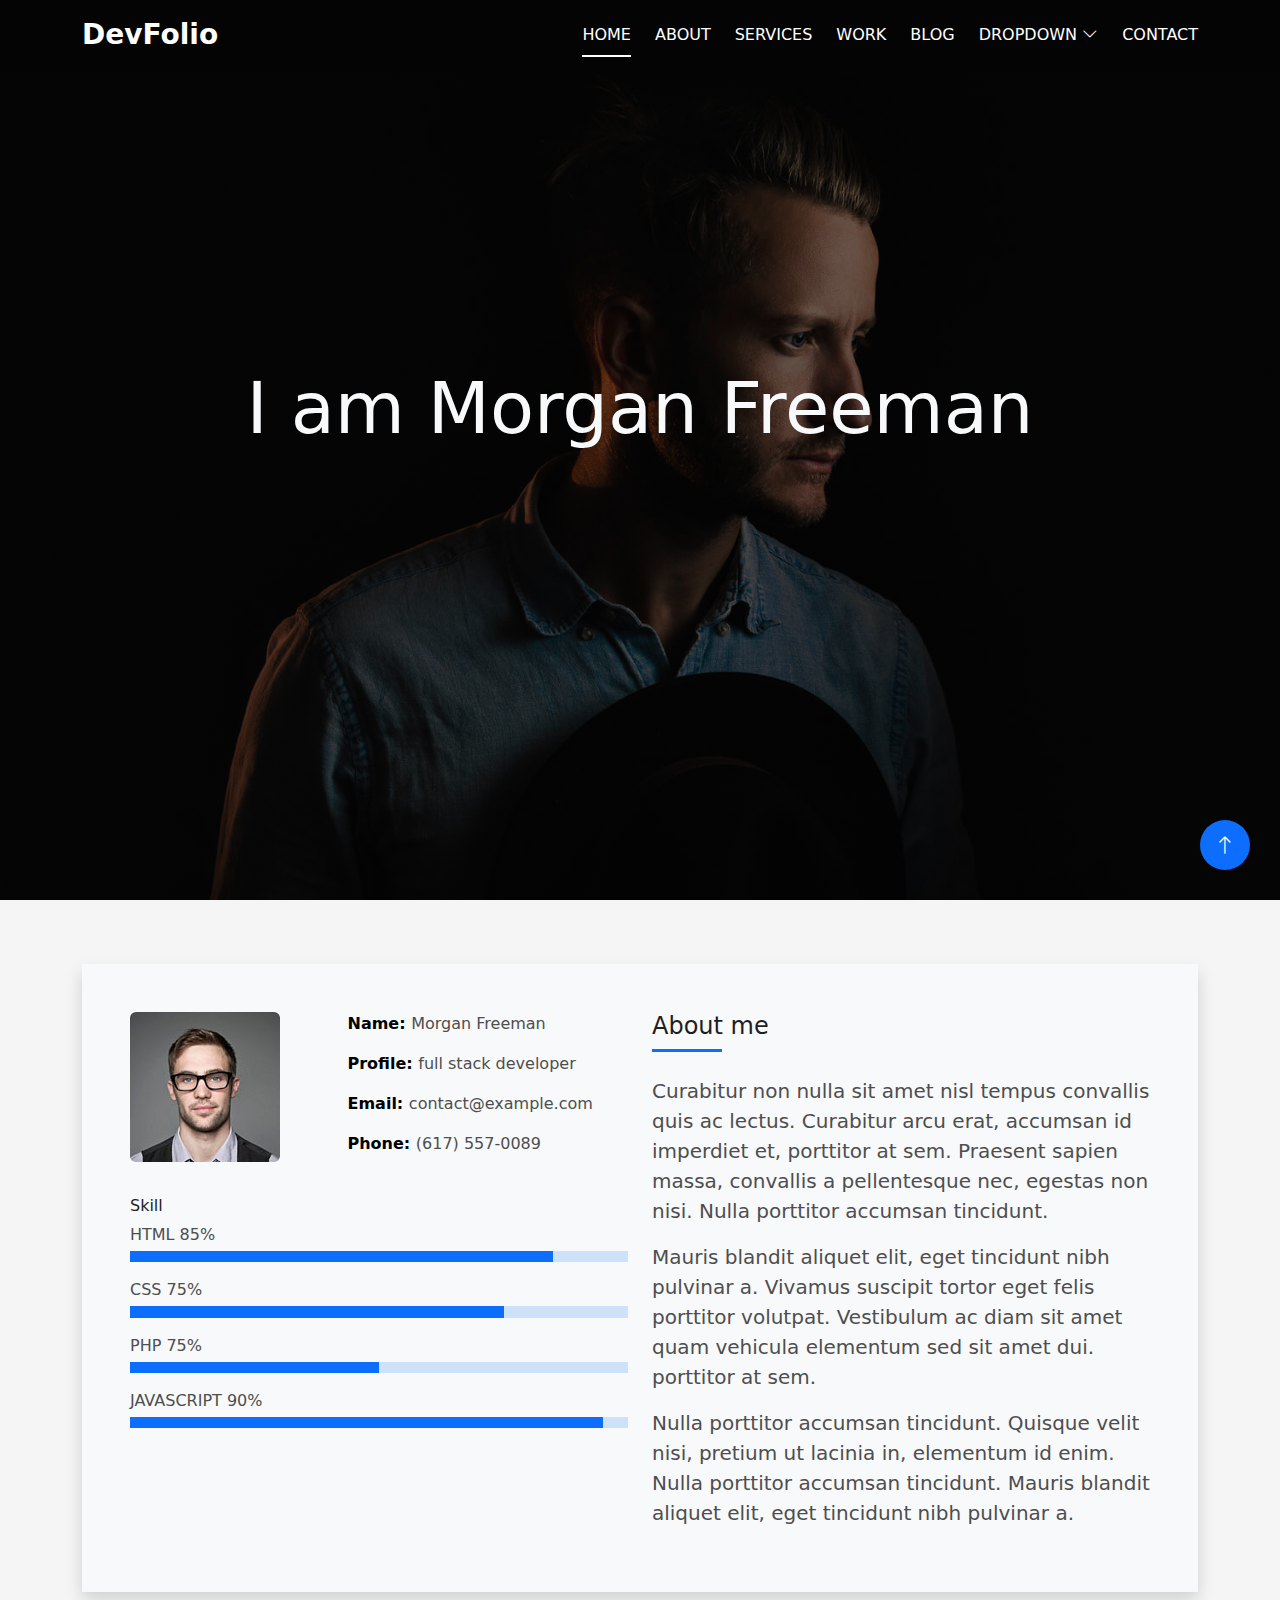
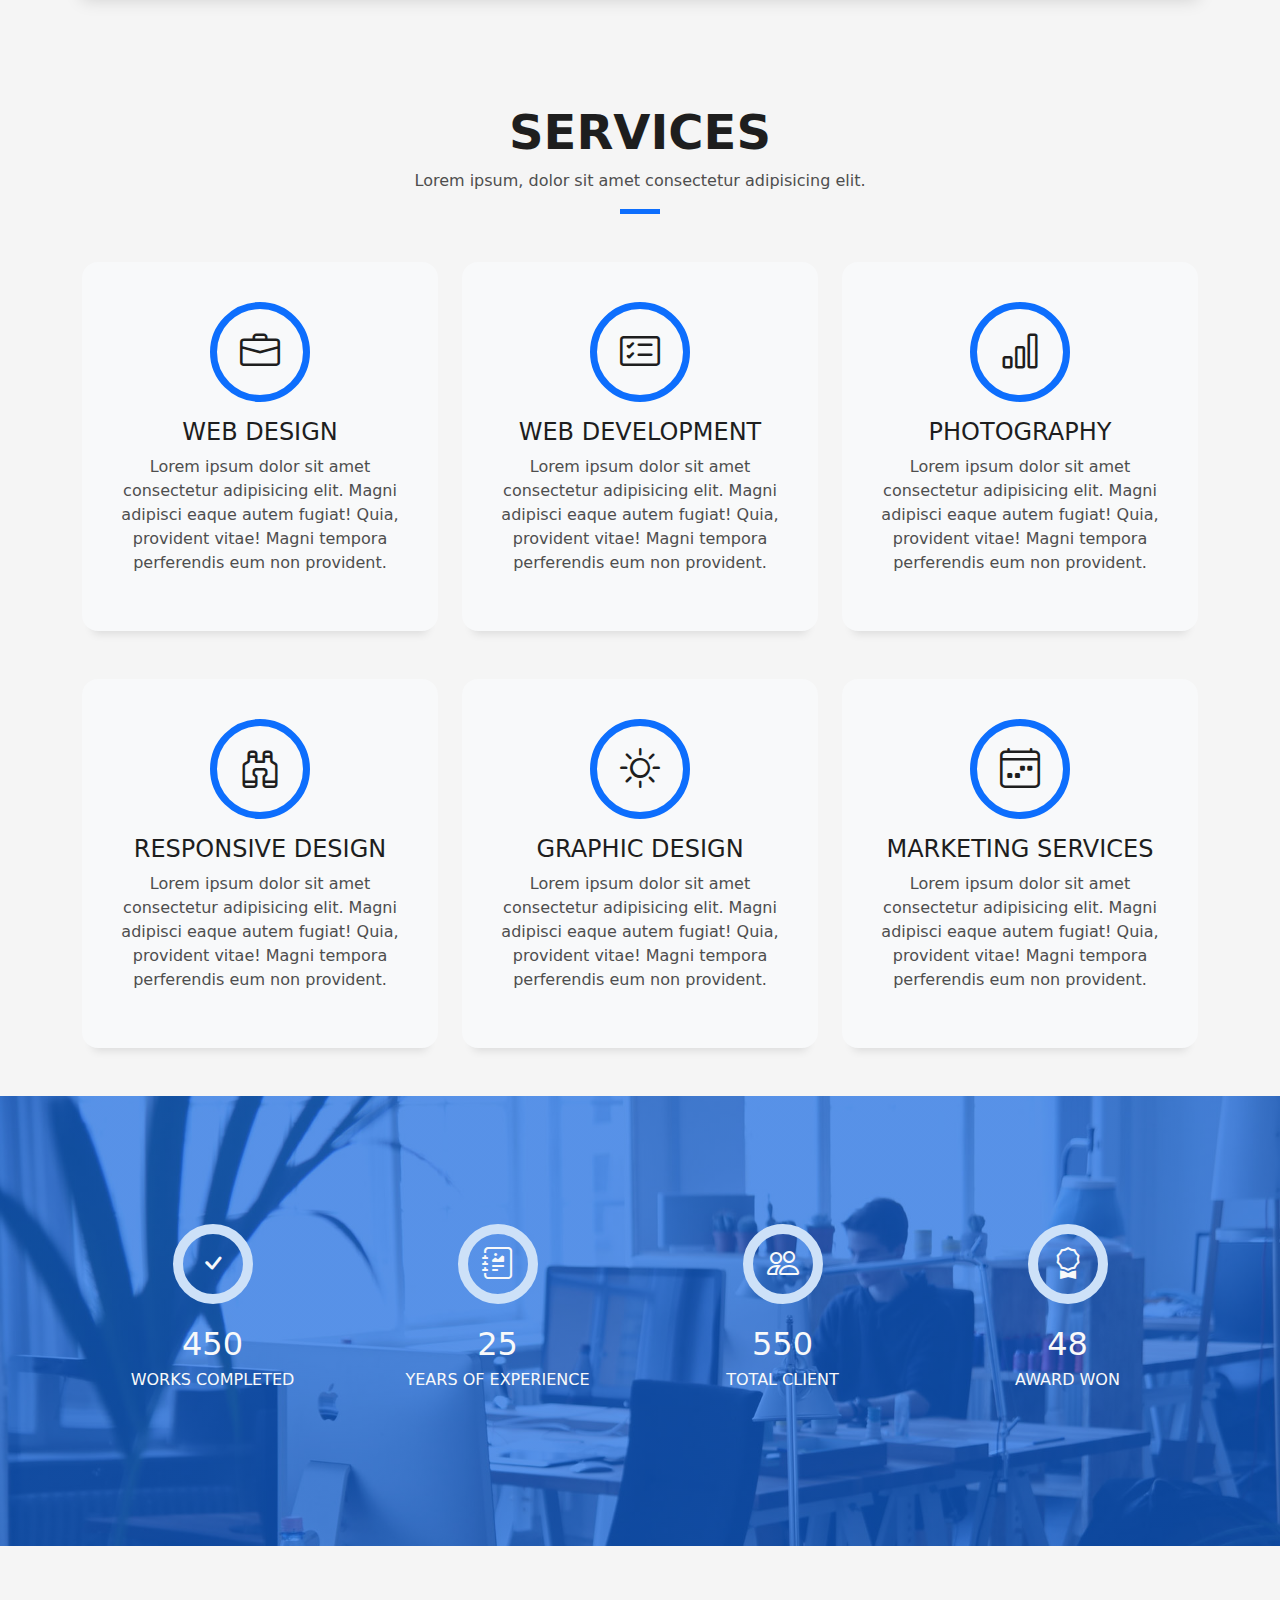
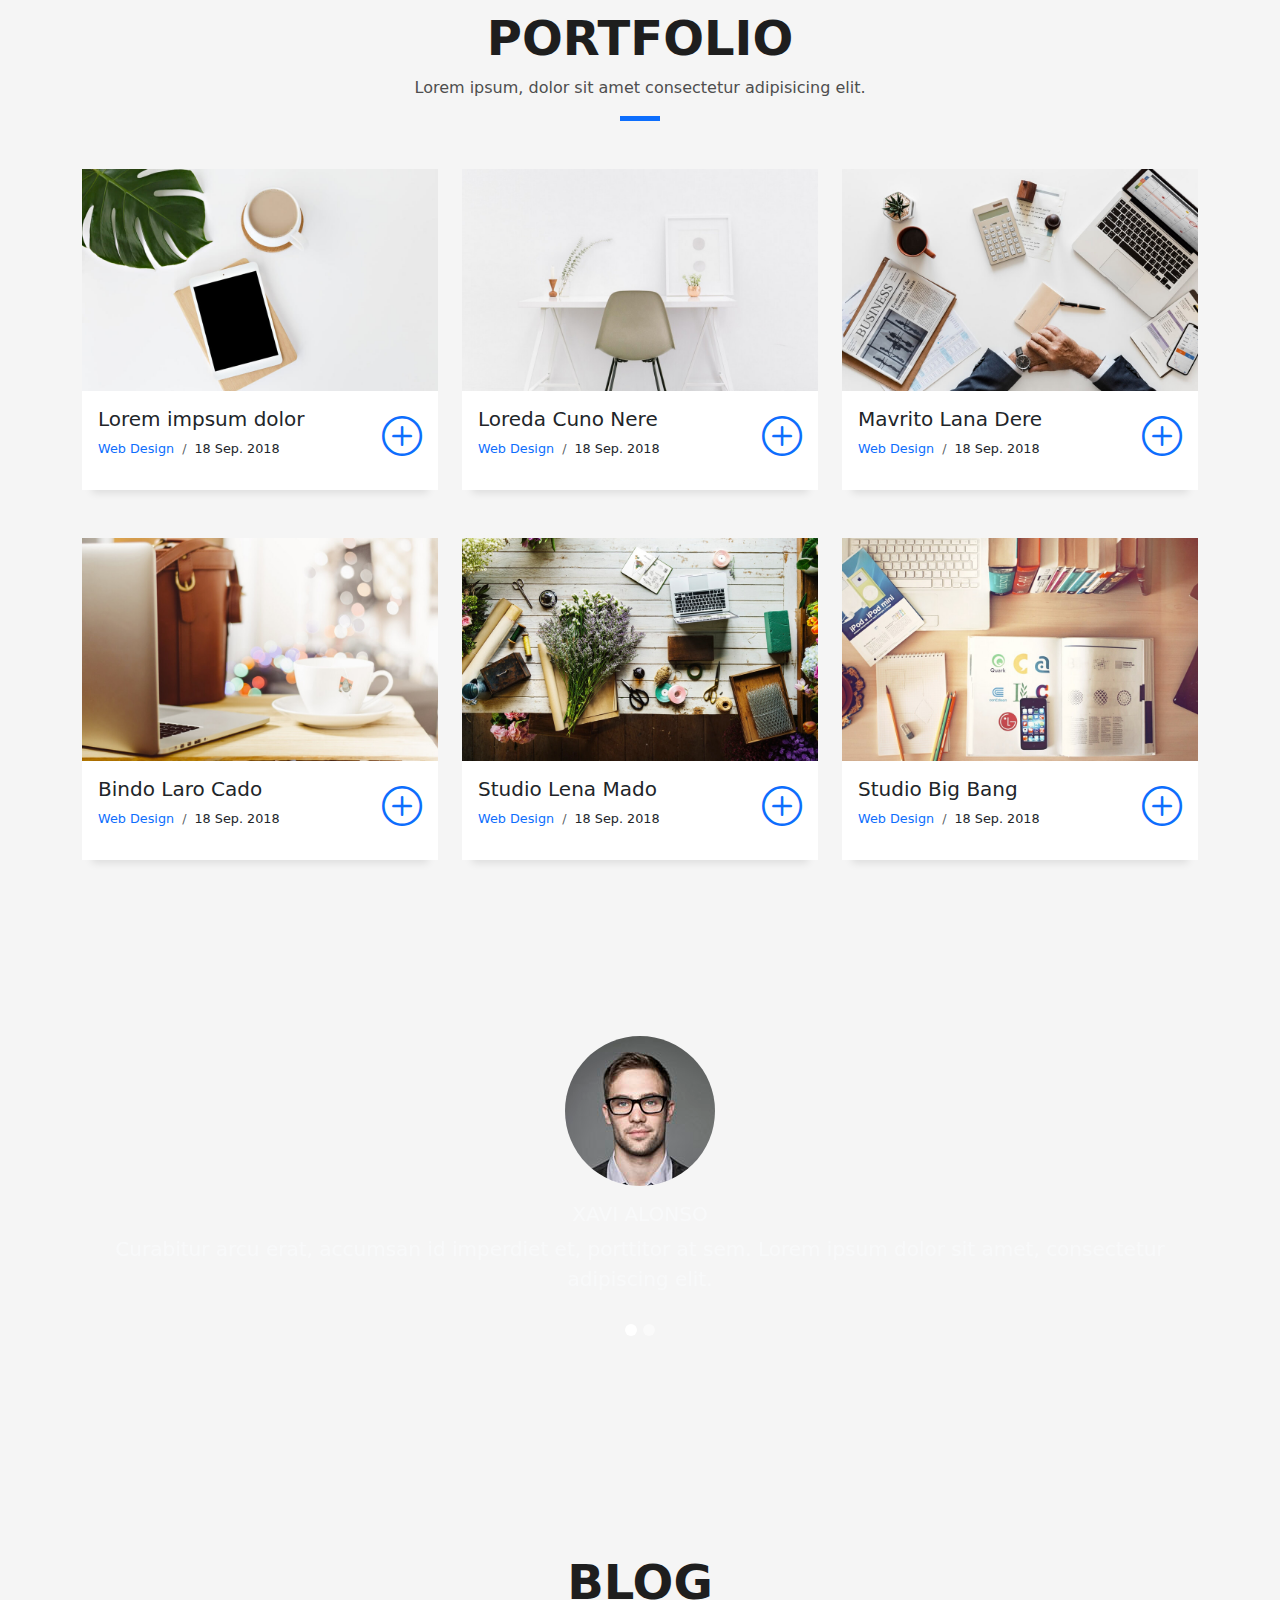
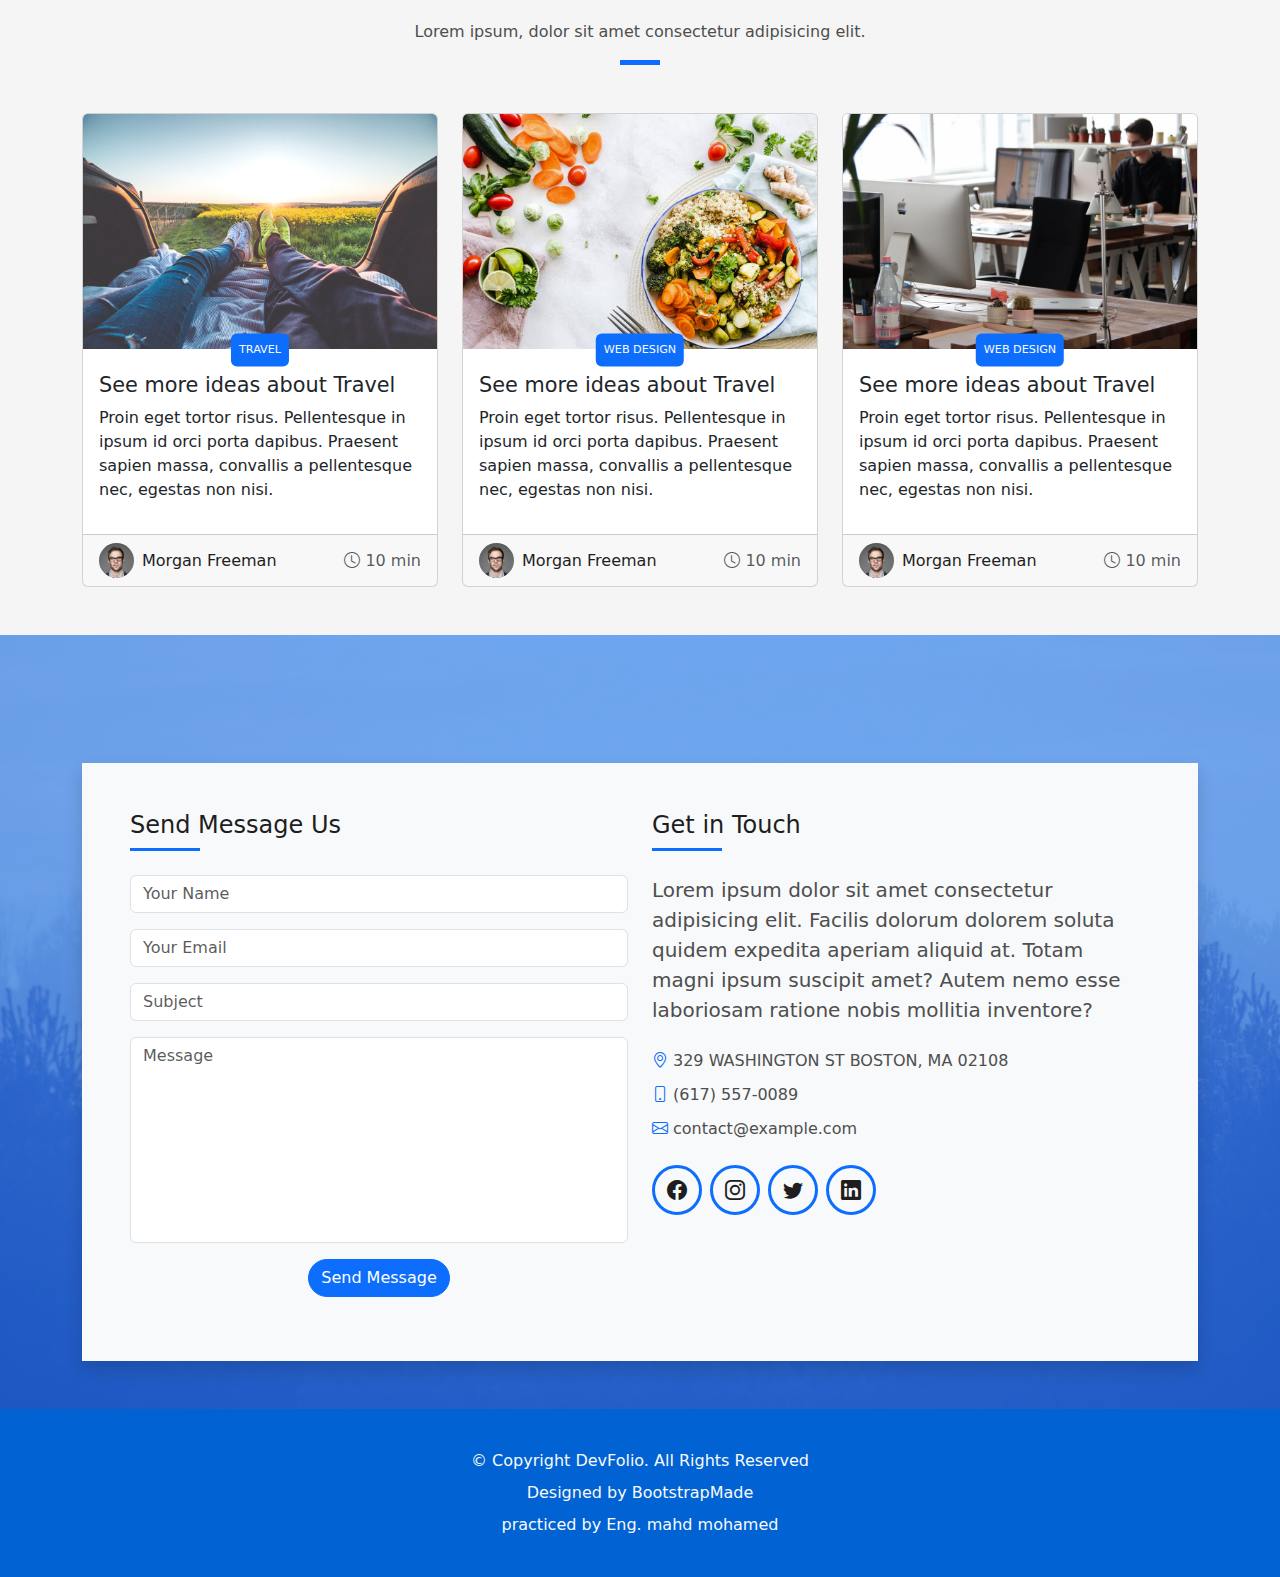
<file: index.html>
<!DOCTYPE html>
<html lang="en">

<head>
    <meta charset="UTF-8">
    <meta http-equiv="X-UA-Compatible" content="IE=edge">
    <meta name="viewport" content="width=device-width, initial-scale=1.0">
    <link rel="icon" href="./images/favicon.png" />
    <title>DevFolio</title>
    <link rel="stylesheet" href="https://cdnjs.cloudflare.com/ajax/libs/font-awesome/6.2.1/css/all.min.css"
        integrity="sha512-MV7K8+y+gLIBoVD59lQIYicR65iaqukzvf/nwasF0nqhPay5w/9lJmVM2hMDcnK1OnMGCdVK+iQrJ7lzPJQd1w=="
        crossorigin="anonymous" referrerpolicy="no-referrer">
    <link rel="stylesheet" href="css/bootstrap.min.css">
    <link rel="stylesheet" href="css/bootstrap-icons/bootstrap-icons.min.css">
    <link rel="stylesheet" href="css/style.css">
</head>

<body data-bs-spy="scroll" data-bs-target="#navbar-example" data-bs-smooth-scroll="true">
    <!-- Start nav -->
    <nav id="navbar-example" class="navbar navbar-expand-lg fixed-top">
        <div class="container">
            <a class="navbar-brand fs-3 fw-semibold" href="#">DevFolio</a>
            <button class="navbar-toggler p-0" type="button" data-bs-toggle="offcanvas"
                data-bs-target="#offcanvasWithBothOptions" aria-controls="offcanvasWithBothOptions"
                aria-expanded="false" aria-label="Toggle navigation">
                <span class="bi bi-justify text-light fs-3"></span>
            </button>
            <div class="offcanvas offcanvas-start overflow-y-auto" data-bs-scroll="true" tabindex="-1" id="offcanvasWithBothOptions"
                aria-labelledby="offcanvasWithBothOptionsLabel">
                <div class="offcanvas-header">
                    <button type="button" class="btn-close" data-bs-dismiss="offcanvas" aria-label="Close"></button>
                </div>
                <div class="offcanvas-body">
                    <ul class="navbar-nav mb-2 mb-lg-0">
                        <li class="nav-item">
                            <a class="nav-link active" aria-current="page" href="#home">Home</a>
                        </li>
                        <li class="nav-item">
                            <a class="nav-link" href="#about">about</a>
                        </li>
                        <li class="nav-item">
                            <a class="nav-link" href="#services">services</a>
                        </li>
                        <li class="nav-item">
                            <a class="nav-link" href="#portfolio">work</a>
                        </li>
                        <li class="nav-item">
                            <a class="nav-link" href="#blog">blog</a>
                        </li>
                        <li class="nav-item dropdown">
                            <a class="nav-link" href="#">
                                Dropdown
                                <span class="bi bi-chevron-down"></span>
                            </a>
                            <ul class="dropdown-menu">
                                <li><a class="dropdown-item" href="#">Drop down1</a></li>
                                <li class="dropdown-item deep-dropdown">
                                    <a class="" href="#">DeepDropdown
                                        <span class="bi bi-chevron-down"></span>
                                    </a>
                                    <ul class="dropdown-menu sub-menu d-none">
                                        <li><a class="sub-menu-item" href="#">Deep Drop down1</a></li>
                                        <li><a class="sub-menu-item" href="#">Deep Drop down2</a></li>
                                        <li><a class="sub-menu-item" href="#">Deep Drop down3</a></li>
                                        <li><a class="sub-menu-item" href="#">Deep Drop down4</a></li>
                                        <li><a class="sub-menu-item" href="#">Deep Drop down5</a></li>
                                    </ul>
                                </li>
                                <li><a class="dropdown-item" href="#">Drop down2</a></li>
                                <li><a class="dropdown-item" href="#">Drop down3</a></li>
                                <li><a class="dropdown-item" href="#">Drop down4</a></li>
                            </ul>
                        </li>
                        <li class="nav-item">
                            <a class="nav-link" href="#contact">contact</a>
                        </li>
                    </ul>
                </div>
            </div>
            <div class="large-screen d-lg-block d-none">
                <ul class="navbar-nav gap-4 mb-2 mb-lg-0 nav nav-tabs" role="tablist">
                    <!--Scrollspy-->
                    <li class="nav-item">
                        <a class="nav-link active" aria-current="page" href="#home">Home</a>
                    </li>
                    <li class="nav-item">
                        <a class="nav-link" href="#about">about</a>
                    </li>
                    <li class="nav-item">
                        <a class="nav-link" href="#services">services</a>
                    </li>
                    <li class="nav-item">
                        <a class="nav-link" href="#portfolio">work</a>
                    </li>
                    <li class="nav-item">
                        <a class="nav-link" href="#blog">blog</a>
                    </li>
                    <li class="nav-item dropdown">
                        <a class="nav-link" href="#">
                            Dropdown
                            <span class="bi bi-chevron-down"></span>
                        </a>
                        <ul class="dropdown-menu">
                            <li><a class="dropdown-item" href="#">Drop down1</a></li>
                            <li class="dropdown-item deep-dropdown">
                                <a class="" href="#">Deep Drop down
                                    <span class="bi bi-chevron-right"></span>
                                </a>
                                <ul class="dropdown-menu sub-menu d-none">
                                    <li><a class="sub-menu-item" href="#">Deep Drop down1</a></li>
                                    <li><a class="sub-menu-item" href="#">Deep Drop down2</a></li>
                                    <li><a class="sub-menu-item" href="#">Deep Drop down3</a></li>
                                    <li><a class="sub-menu-item" href="#">Deep Drop down4</a></li>
                                    <li><a class="sub-menu-item" href="#">Deep Drop down5</a></li>
                                </ul>
                            </li>
                            <li><a class="dropdown-item" href="#">Drop down2</a></li>
                            <li><a class="dropdown-item" href="#">Drop down3</a></li>
                            <li><a class="dropdown-item" href="#">Drop down4</a></li>
                        </ul>
                    </li>
                    <li class="nav-item">
                        <a class="nav-link" href="#contact">contact</a>
                    </li>
                </ul>
            </div>
        </div>
    </nav>
    <!-- End nav -->
    <!-- Start Home -->
    <header id="home">
        <div class="container">
            <div class="home-content d-flex justify-content-center align-items-center vh-100">
                <div class="home-caption text-light text-center">
                    <h1 class="text-light">I am Morgan Freeman</h1>
                    <p class="animated-letters">
                    </p>
                </div>
            </div>
        </div>
    </header>
    <!-- End Home -->
    <main>
        <!-- Start About -->
        <section id="about" class="sec-pt-4 mb-5">
            <div class="container ">
                <div class="about-content bg-light shadow p-5">
                    <div class="row">
                        <div class="col-md-6">
                            <div class="row mb-4">
                                <div class="col-5">
                                    <div class="about-img">
                                        <img src="images/testimonial-2.jpg" alt="testimonial-2" class="rounded">
                                    </div>
                                </div>
                                <div class="col-sm-7">
                                    <div class="about-info ">
                                        <p><span class="text-capitalize">name: </span>Morgan Freeman</p>
                                        <p><span class="text-capitalize">profile: </span>full stack developer</p>
                                        <p><span class="text-capitalize">email: </span><a
                                                href="mailto:contact@example.com">contact@example.com</a>
                                        </p>
                                        <p><span class="text-capitalize">phone: </span><a
                                                href="tel:(617) 557-0089">(617) 557-0089</a> </p>
                                    </div>
                                </div>

                            </div>
                            <div class="row">
                                <div class="col-12">
                                    <div class="skills">
                                        <h5 class="fs-6 text">Skill</h5>
                                        <span class="mb-1 d-block">HTML 85%</span>
                                        <div class="progress mb-3" role="progressbar" aria-label="Basic example"
                                            aria-valuenow="0" aria-valuemin="0" aria-valuemax="100">
                                            <div class="progress-bar" style="width: 85%"></div>
                                        </div>
                                        <span class="mb-1 d-block">CSS 75%</span>
                                        <div class="progress mb-3" role="progressbar" aria-label="Basic example"
                                            aria-valuenow="25" aria-valuemin="0" aria-valuemax="100">
                                            <div class="progress-bar" style="width: 75%"></div>
                                        </div>
                                        <span class="mb-1 d-block">PHP 75%</span>
                                        <div class="progress mb-3" role="progressbar" aria-label="Basic example"
                                            aria-valuenow="50" aria-valuemin="0" aria-valuemax="100">
                                            <div class="progress-bar" style="width: 50%"></div>
                                        </div>
                                        <span class="mb-1 d-block">JAVASCRIPT 90%</span>
                                        <div class="progress mb-3" role="progressbar" aria-label="Basic example"
                                            aria-valuenow="75" aria-valuemin="0" aria-valuemax="100">
                                            <div class="progress-bar" style="width: 95%"></div>
                                        </div>
                                    </div>
                                </div>
                            </div>
                        </div>
                        <div class="col-md-6">
                            <div class="about-me">
                                <div class="sm-title mb-4">
                                    <h4>About me</h4>
                                    <div class="line"></div>
                                </div>
                                <p class="lead">Curabitur non nulla sit amet nisl tempus convallis quis ac lectus.
                                    Curabitur arcu
                                    erat,
                                    accumsan id imperdiet et, porttitor at sem. Praesent sapien massa, convallis a
                                    pellentesque nec, egestas non nisi. Nulla porttitor accumsan tincidunt.</p>
                                <p class="lead">Mauris blandit aliquet elit, eget tincidunt nibh pulvinar a. Vivamus
                                    suscipit tortor
                                    eget
                                    felis porttitor volutpat. Vestibulum ac diam sit amet quam vehicula elementum sed
                                    sit
                                    amet dui. porttitor at sem.</p>
                                <p class="lead">Nulla porttitor accumsan tincidunt. Quisque velit nisi, pretium ut
                                    lacinia in,
                                    elementum
                                    id enim. Nulla porttitor accumsan tincidunt. Mauris blandit aliquet elit, eget
                                    tincidunt
                                    nibh pulvinar a.</p>
                            </div>
                        </div>
                    </div>
                </div>
            </div>
        </section>
        <!-- End About -->
        <!-- Start Services -->
        <section id="services" class="sec-pt-4">
            <div class="container">
                <div class="services-content">
                    <div class="row">
                        <div class="col-12">
                            <div class="section-title mb-5">
                                <h3 class="text-uppercase">services</h3>
                                <p>Lorem ipsum, dolor sit amet consectetur adipisicing elit.</p>
                                <div class="line m-auto" style="width: 40px; height:5px"></div>
                            </div>
                        </div>
                        <div class="col-lg-4 col-md-6">
                            <div class="service-card bg-light rounded-4 text-center mb-5">
                                <div class="icon d-flex justify-content-center align-items-center rounded-circle">
                                    <span class="bi bi-briefcase"></span>
                                </div>
                                <h4 class="text-uppercase">web design</h4>
                                <p>Lorem ipsum dolor sit amet consectetur adipisicing elit. Magni adipisci eaque autem
                                    fugiat! Quia, provident vitae! Magni tempora perferendis eum non provident.</p>
                            </div>
                        </div>
                        <div class="col-lg-4 col-md-6">
                            <div class="service-card bg-light rounded-4 text-center mb-5">
                                <div class="icon d-flex justify-content-center align-items-center rounded-circle">
                                    <span class="bi bi-card-checklist"></span>
                                </div>
                                <h4 class="text-uppercase">web development</h4>
                                <p>Lorem ipsum dolor sit amet consectetur adipisicing elit. Magni adipisci eaque autem
                                    fugiat! Quia, provident vitae! Magni tempora perferendis eum non provident.</p>
                            </div>
                        </div>
                        <div class="col-lg-4 col-md-6">
                            <div class="service-card bg-light rounded-4 text-center mb-5">
                                <div class="icon d-flex justify-content-center align-items-center rounded-circle">
                                    <span class="bi bi-bar-chart"></span>
                                </div>
                                <h4 class="text-uppercase">photography</h4>
                                <p>Lorem ipsum dolor sit amet consectetur adipisicing elit. Magni adipisci eaque autem
                                    fugiat! Quia, provident vitae! Magni tempora perferendis eum non provident.</p>
                            </div>
                        </div>
                        <div class="col-lg-4 col-md-6">
                            <div class="service-card bg-light rounded-4 text-center mb-5">
                                <div class="icon d-flex justify-content-center align-items-center rounded-circle">
                                    <span class="bi bi-binoculars"></span>
                                </div>
                                <h4 class="text-uppercase">responsive design</h4>
                                <p>Lorem ipsum dolor sit amet consectetur adipisicing elit. Magni adipisci eaque autem
                                    fugiat! Quia, provident vitae! Magni tempora perferendis eum non provident.</p>
                            </div>
                        </div>
                        <div class="col-lg-4 col-md-6">
                            <div class="service-card bg-light rounded-4 text-center mb-5">
                                <div class="icon d-flex justify-content-center align-items-center rounded-circle">
                                    <span class="bi bi-brightness-high"></span>
                                </div>
                                <h4 class="text-uppercase">graphic design</h4>
                                <p>Lorem ipsum dolor sit amet consectetur adipisicing elit. Magni adipisci eaque autem
                                    fugiat! Quia, provident vitae! Magni tempora perferendis eum non provident.</p>
                            </div>
                        </div>
                        <div class="col-lg-4 col-md-6">
                            <div class="service-card bg-light rounded-4 text-center mb-5">
                                <div class="icon d-flex justify-content-center align-items-center rounded-circle">
                                    <span class="bi bi-calendar4-week"></span>
                                </div>
                                <h4 class="text-uppercase">marketing services</h4>
                                <p>Lorem ipsum dolor sit amet consectetur adipisicing elit. Magni adipisci eaque autem
                                    fugiat! Quia, provident vitae! Magni tempora perferendis eum non provident.</p>
                            </div>
                        </div>
                    </div>
                </div>
            </div>
        </section>
        <!-- End Services -->
        <!-- Start Facts -->
        <section id="facts">
            <div class="container">
                <div class="facts-content">
                    <div class="row">
                        <div class="col-lg-3 col-md-6">
                            <div class="facts-card text-center text-light">
                                <div
                                    class="icon d-flex justify-content-center align-items-center rounded-circle text-light">
                                    <span class="bi bi-check"></span>
                                </div>
                                <span class="fs-2">450</span>
                                <p>WORKS COMPLETED</p>
                            </div>
                        </div>
                        <div class="col-lg-3 col-md-6">
                            <div class="facts-card text-center text-light">
                                <div
                                    class="icon d-flex justify-content-center align-items-center rounded-circle text-light">
                                    <span class="bi bi-journal-richtext"></span>
                                </div>
                                <span class="fs-2">25</span>
                                <p>YEARS OF EXPERIENCE</p>
                            </div>
                        </div>
                        <div class="col-lg-3 col-md-6">
                            <div class="facts-card text-center text-light">
                                <div
                                    class="icon d-flex justify-content-center align-items-center rounded-circle text-light">
                                    <span class="bi bi-people"></span>
                                </div>
                                <span class="fs-2">550</span>
                                <p>TOTAL CLIENT</p>
                            </div>
                        </div>
                        <div class="col-lg-3 col-md-6">
                            <div class="facts-card text-center text-light">
                                <div
                                    class="icon d-flex justify-content-center align-items-center rounded-circle text-light">
                                    <span class="bi bi-award"></span>
                                </div>
                                <span class="fs-2">48</span>
                                <p>AWARD WON</p>
                            </div>
                        </div>
                    </div>
                </div>
            </div>
        </section>
        <!-- End Facts -->
        <!-- Start Portfolio -->
        <section id="portfolio" class="sec-pt-4">
            <div class="container">
                <div class="portfolio-content">
                    <div class="row">
                        <div class="col-12">
                            <div class="section-title mb-5">
                                <h3 class="text-uppercase">portfolio</h3>
                                <p>Lorem ipsum, dolor sit amet consectetur adipisicing elit.</p>
                                <div class="line m-auto" style="width: 40px; height:5px"></div>
                            </div>
                        </div>
                        <div class="col-lg-4 col-md-6">
                            <div class="portfolio-card bg-light rounded-4 mb-5">
                                <div class="card">
                                    <div class="portfolio-img">
                                        <img src="images/work-1.jpg" class="card-img-top" alt="work-1">
                                    </div>
                                    <div class="card-body d-flex justify-content-between">
                                        <div class="portfolio-body">
                                            <h5 class="card-title">Lorem impsum dolor</h5>
                                            <ol class="breadcrumb">
                                                <li class="breadcrumb-item">Web Design</li>
                                                <li class="breadcrumb-item">18 Sep. 2018</li>
                                            </ol>
                                        </div>
                                        <div class="icon">
                                            <a href="portfolio.html"><span class="bi bi-plus-circle"></span></a>
                                        </div>
                                    </div>
                                </div>
                            </div>
                        </div>
                        <div class="col-lg-4 col-md-6">
                            <div class="portfolio-card bg-light rounded-4 mb-5">
                                <div class="card">
                                    <div class="portfolio-img">
                                        <img src="images/work-2.jpg" class="card-img-top" alt="work-2">
                                    </div>
                                    <div class="card-body d-flex justify-content-between">
                                        <div class="portfolio-body">
                                            <h5 class="card-title">Loreda Cuno Nere</h5>
                                            <ol class="breadcrumb">
                                                <li class="breadcrumb-item">Web Design</li>
                                                <li class="breadcrumb-item">18 Sep. 2018</li>
                                            </ol>
                                        </div>
                                        <div class="icon">
                                            <a href="portfolio.html"><span class="bi bi-plus-circle"></span></a>
                                        </div>
                                    </div>
                                </div>
                            </div>
                        </div>
                        <div class="col-lg-4 col-md-6">
                            <div class="portfolio-card bg-light rounded-4 mb-5">
                                <div class="card">
                                    <div class="portfolio-img">
                                        <img src="images/work-3.jpg" class="card-img-top" alt="work-3">
                                    </div>
                                    <div class="card-body d-flex justify-content-between">
                                        <div class="portfolio-body">
                                            <h5 class="card-title">Mavrito Lana Dere</h5>
                                            <ol class="breadcrumb">
                                                <li class="breadcrumb-item">Web Design</li>
                                                <li class="breadcrumb-item">18 Sep. 2018</li>
                                            </ol>
                                        </div>
                                        <div class="icon">
                                            <a href="portfolio.html"><span class="bi bi-plus-circle"></span></a>
                                        </div>
                                    </div>
                                </div>
                            </div>
                        </div>
                        <div class="col-lg-4 col-md-6">
                            <div class="portfolio-card bg-light rounded-4 mb-5">
                                <div class="card">
                                    <div class="portfolio-img">
                                        <img src="images/work-4.jpg" class="card-img-top" alt="work-4">
                                    </div>
                                    <div class="card-body d-flex justify-content-between">
                                        <div class="portfolio-body">
                                            <h5 class="card-title">Bindo Laro Cado</h5>
                                            <ol class="breadcrumb">
                                                <li class="breadcrumb-item">Web Design</li>
                                                <li class="breadcrumb-item">18 Sep. 2018</li>
                                            </ol>
                                        </div>
                                        <div class="icon">
                                            <a href="portfolio.html"><span class="bi bi-plus-circle"></span></a>
                                        </div>
                                    </div>
                                </div>
                            </div>
                        </div>
                        <div class="col-lg-4 col-md-6">
                            <div class="portfolio-card bg-light rounded-4 mb-5">
                                <div class="card">
                                    <div class="portfolio-img">
                                        <img src="images/work-5.jpg" class="card-img-top" alt="work-5">
                                    </div>
                                    <div class="card-body d-flex justify-content-between">
                                        <div class="portfolio-body">
                                            <h5 class="card-title">Studio Lena Mado</h5>
                                            <ol class="breadcrumb">
                                                <li class="breadcrumb-item">Web Design</li>
                                                <li class="breadcrumb-item">18 Sep. 2018</li>
                                            </ol>
                                        </div>
                                        <div class="icon">
                                            <a href="portfolio.html"><span class="bi bi-plus-circle"></span></a>
                                        </div>
                                    </div>
                                </div>
                            </div>
                        </div>
                        <div class="col-lg-4 col-md-6">
                            <div class="portfolio-card bg-light rounded-4 mb-5">
                                <div class="card">
                                    <div class="portfolio-img">
                                        <img src="images/work-6.jpg" class="card-img-top" alt="work-6">
                                    </div>
                                    <div class="card-body d-flex justify-content-between">
                                        <div class="portfolio-body">
                                            <h5 class="card-title">Studio Big Bang</h5>
                                            <ol class="breadcrumb">
                                                <li class="breadcrumb-item">Web Design</li>
                                                <li class="breadcrumb-item">18 Sep. 2018</li>
                                            </ol>
                                        </div>
                                        <div class="icon">
                                            <a href="portfolio.html"><span class="bi bi-plus-circle"></span></a>
                                        </div>
                                    </div>
                                </div>
                            </div>
                        </div>
                    </div>
                </div>
            </div>
        </section>
        <!-- End Portfolio -->
        <!-- Start Testimonials -->
        <section id="testimonials">
            <div class="container">
                <div class="testimonials-content text-light text-center">
                    <div class="row justify-content-between align-items-center">
                        <div class="col-12">
                            <div id="carouselExampleIndicators" class="carousel slide" data-bs-ride="carousel"
                                data-bs-touch="false">
                                <div class="carousel-indicators">
                                    <button type="button" data-bs-target="#carouselExampleIndicators"
                                        data-bs-slide-to="0" class="active" aria-current="true"
                                        aria-label="Slide 1"></button>
                                    <button type="button" data-bs-target="#carouselExampleIndicators"
                                        data-bs-slide-to="1" aria-label="Slide 2"></button>
                                </div>
                                <div class="carousel-inner">
                                    <div class="carousel-item active" data-bs-interval="3000">
                                        <div class="testimonials-card mb-5 pb-1">
                                            <div class="testimonials-img mb-3 m-auto">
                                                <img src="images/testimonial-2.jpg" class="d-block rounded-circle"
                                                    alt="testimonials-1">
                                            </div>
                                            <div class="testimonials-caption">
                                                <h5 class="text-uppercase text-light">xavi alonso</h5>
                                                <p class="lead">Curabitur arcu erat, accumsan id imperdiet et,
                                                    porttitor
                                                    at
                                                    sem. Lorem ipsum dolor sit amet,
                                                    consectetur adipiscing elit.</p>
                                            </div>
                                        </div>
                                    </div>
                                    <div class="carousel-item" data-bs-interval="3000">
                                        <div class="testimonials-card mb-5 pb-1">
                                            <div class="testimonials-img mb-3 m-auto">
                                                <img src="images/testimonial-4.jpeg" class="d-block rounded-circle"
                                                    alt="testimonials-2">
                                            </div>
                                            <div class="testimonials-caption">
                                                <h5 class="text-uppercase text-light">Marta Socrate</h5>
                                                <p class="lead">Curabitur arcu erat, accumsan id imperdiet et,
                                                    porttitor
                                                    at
                                                    sem. Lorem ipsum dolor sit amet,
                                                    consectetur adipiscing elit.</p>
                                            </div>
                                        </div>
                                    </div>
                                </div>
                            </div>
                        </div>
                    </div>
                </div>
            </div>
            </div>
        </section>
        <!-- End Testimonials -->
        <!-- Start Blog -->
        <section id="blog" class="sec-pt-4">
            <div class="container">
                <div class="blog-content">
                    <div class="row">
                        <div class="col-12">
                            <div class="section-title mb-5">
                                <h3 class="text-uppercase">blog</h3>
                                <p>Lorem ipsum, dolor sit amet consectetur adipisicing elit.</p>
                                <div class="line m-auto" style="width: 40px; height:5px"></div>
                            </div>
                        </div>
                        <div class="col-lg-4 col-md-6">
                            <div class="blog-card bg-light rounded-4 mb-5">
                                <div class="card">
                                    <div class="blog-img">
                                        <a href="blog.html"><img src="images/post-1.jpg" class="card-img-top"
                                                alt="work-1"></a>
                                    </div>
                                    <div class="card-body">
                                        <div class="blog-body position-relative">
                                            <div
                                                class="blog-label text-uppercase text-light rounded-2 bg-primary d-inline-block p-2 position-absolute start-50 translate-middle">
                                                <span>Travel</span>
                                            </div>
                                            <h4 class="card-title pt-2"><a href="#">See more ideas about Travel</a></h4>
                                            <p>Proin eget tortor risus. Pellentesque in ipsum id orci porta dapibus.
                                                Praesent sapien massa, convallis a pellentesque nec, egestas non nisi.
                                            </p>
                                        </div>

                                    </div>
                                    <div
                                        class="card-footer text-body-secondary d-flex justify-content-between align-items-center">
                                        <div class="blog-author-content d-flex gap-2 align-items-end">
                                            <div class="blog-avatar">
                                                <img src="images/testimonial-2.jpg" alt="blog-avatar-small-img"
                                                    class="rounded-circle">
                                            </div>
                                            <h5 class="blog-author">
                                                <a href="#">Morgan Freeman</a>
                                            </h5>
                                        </div>
                                        <div class="blog-date">
                                            <span class="bi bi-clock"></span>
                                            10 min
                                        </div>
                                    </div>
                                </div>
                            </div>
                        </div>
                        <div class="col-lg-4 col-md-6">
                            <div class="blog-card bg-light rounded-4 mb-5">
                                <div class="card">
                                    <div class="blog-img">
                                        <a href="blog.html"><img src="images/post-2.jpg" class="card-img-top"
                                                alt="work-1"></a>
                                    </div>
                                    <div class="card-body">
                                        <div class="blog-body position-relative">
                                            <div
                                                class="blog-label text-uppercase text-light rounded-2 bg-primary d-inline-block p-2 position-absolute start-50 translate-middle">
                                                <span>web design</span>
                                            </div>
                                            <h4 class="card-title pt-2"><a href="#">See more ideas about Travel</a></h4>
                                            <p>Proin eget tortor risus. Pellentesque in ipsum id orci porta dapibus.
                                                Praesent sapien massa, convallis a pellentesque nec, egestas non nisi.
                                            </p>
                                        </div>
                                    </div>
                                    <div
                                        class="card-footer text-body-secondary d-flex justify-content-between align-items-center">
                                        <div class="blog-author-content d-flex gap-2 align-items-end">
                                            <div class="blog-avatar">
                                                <img src="images/testimonial-2.jpg" alt="blog-avatar-small-img"
                                                    class="rounded-circle">
                                            </div>
                                            <h5 class="blog-author">
                                                <a href="#">Morgan Freeman</a>
                                            </h5>
                                        </div>
                                        <div class="blog-date">
                                            <span class="bi bi-clock"></span>
                                            10 min
                                        </div>
                                    </div>
                                </div>
                            </div>
                        </div>
                        <div class="col-lg-4 col-md-6">
                            <div class="blog-card bg-light rounded-4 mb-5">
                                <div class="card">
                                    <div class="blog-img">
                                        <a href="blog.html"><img src="images/post-3.jpg" class="card-img-top"
                                                alt="work-1"></a>
                                    </div>
                                    <div class="card-body">
                                        <div class="blog-body position-relative">
                                            <div
                                                class="blog-label text-uppercase text-light rounded-2 bg-primary d-inline-block p-2 position-absolute start-50 translate-middle">
                                                <span>web design</span>
                                            </div>
                                            <h4 class="card-title pt-2"><a href="#">See more ideas about Travel</a></h4>
                                            <p>Proin eget tortor risus. Pellentesque in ipsum id orci porta dapibus.
                                                Praesent sapien massa, convallis a pellentesque nec, egestas non nisi.
                                            </p>
                                        </div>

                                    </div>
                                    <div
                                        class="card-footer text-body-secondary d-flex justify-content-between align-items-center">
                                        <div class="blog-author-content d-flex gap-2 align-items-end">
                                            <div class="blog-avatar">
                                                <img src="images/testimonial-2.jpg" alt="blog-avatar-small-img"
                                                    class="rounded-circle">
                                            </div>
                                            <h5 class="blog-author">
                                                <a href="#">Morgan Freeman</a>
                                            </h5>
                                        </div>
                                        <div class="blog-date">
                                            <span class="bi bi-clock"></span>
                                            10 min
                                        </div>
                                    </div>
                                </div>
                            </div>
                        </div>
                    </div>
                </div>
            </div>
        </section>
        <!-- End Blog -->
        <!-- Start contact -->
        <section id="contact" class="sec-pt-4">
            <div class="container">
                <div class="contact-content bg-light shadow p-5">
                    <div class="row">
                        <div class="col-md-6">
                            <div class="message-us">
                                <div class="sm-title mb-4">
                                    <h4>Send Message Us</h4>
                                    <div class="line"></div>
                                </div>
                                <div class="contact-form">
                                    <form action="">
                                        <div class="mb-3">
                                            <input type="input" class="form-control" id="exampleFormControlInput1"
                                                placeholder="Your Name">
                                        </div>
                                        <div class="mb-3">
                                            <input type="email" class="form-control" id="exampleFormControlInput1"
                                                placeholder="Your Email">
                                        </div>
                                        <div class="mb-3">
                                            <input type="input" class="form-control" id="exampleFormControlInput1"
                                                placeholder="Subject">
                                        </div>
                                        <div class="mb-3">
                                            <textarea class="form-control" id="exampleFormControlTextarea1" rows="8"
                                                placeholder="Message"></textarea>
                                        </div>
                                        <div class="col-auto text-center">
                                            <button type="submit" class="btn btn-primary mb-3 rounded-5">Send
                                                Message</button>
                                        </div>
                                    </form>
                                </div>
                            </div>
                        </div>
                        <div class="col-md-6">
                            <div class="get-in-touch">
                                <div class="sm-title mb-4">
                                    <h4>Get in Touch</h4>
                                    <div class="line"></div>
                                </div>
                                <p class="lead mb-4">Lorem ipsum dolor sit amet consectetur adipisicing elit. Facilis
                                    dolorum
                                    dolorem soluta quidem expedita aperiam aliquid at. Totam magni ipsum suscipit amet?
                                    Autem nemo esse laboriosam ratione nobis mollitia inventore?</p>
                                <ul class="contact-info mb-4">
                                    <li><span class="bi bi-geo-alt"></span>329 WASHINGTON ST BOSTON, MA 02108</li>
                                    <li><span class="bi bi-phone"></span><a href="tel:+(617) 557-0089">(617)
                                            557-0089</a></li>
                                    <li><span class="bi bi-envelope"></span><a
                                            href="mailto:contact@example.com">contact@example.com</a></li>
                                </ul>
                                <ul class="social-links d-flex gap-2">
                                    <li class="icon d-flex justify-content-center align-items-center rounded-circle">
                                        <a href="https://www.facebook.com/share/1AKmE9Hprr/"><span class="bi bi-facebook"></span></a>
                                    </li>
                                    <li class="icon d-flex justify-content-center align-items-center rounded-circle">
                                        <a href="https://www.instagram.com/_mahd00"><span class="bi bi-instagram"></span></a>
                                    </li>
                                    <li class="icon d-flex justify-content-center align-items-center rounded-circle">
                                        <a href="#"><span class="bi bi-twitter"></span></a>
                                    </li>
                                    <li class="icon d-flex justify-content-center align-items-center rounded-circle">
                                        <a href="#"><span class="bi bi-linkedin"></span></a>
                                    </li>
                                </ul>

                            </div>
                        </div>
                    </div>
                </div>
            </div>
        </section>
        <!-- End contact -->
    </main>
    <!-- Start footer -->
    <footer class="text-light">
        <div class="container text-center py-3">
          <p class="mb-2">&copy; Copyright DevFolio. All Rights Reserved</p>
          <p class="mb-2">Designed by  <a href="https://bootstrapmade.com/" target="_blank" rel="noopener noreferrer">BootstrapMade</a></p>
          <p class="mb-0">practiced by <a href="https://github.com/mahd-mohamed" target="_blank" rel="noopener noreferrer">Eng. mahd mohamed</a></p>
        </div>
      </footer>
      
    <!-- End footer -->
    <a href="#home"
        class="arrow-up-icon d-flex justify-content-center align-items-center rounded-circle text-light fs-5 position-fixed bg-primary">
        <span class="bi bi-arrow-up"></span>
    </a>
 
    <script src="./js/bootstrap.bundle.min.js"></script>
</body>
</html>
</file>
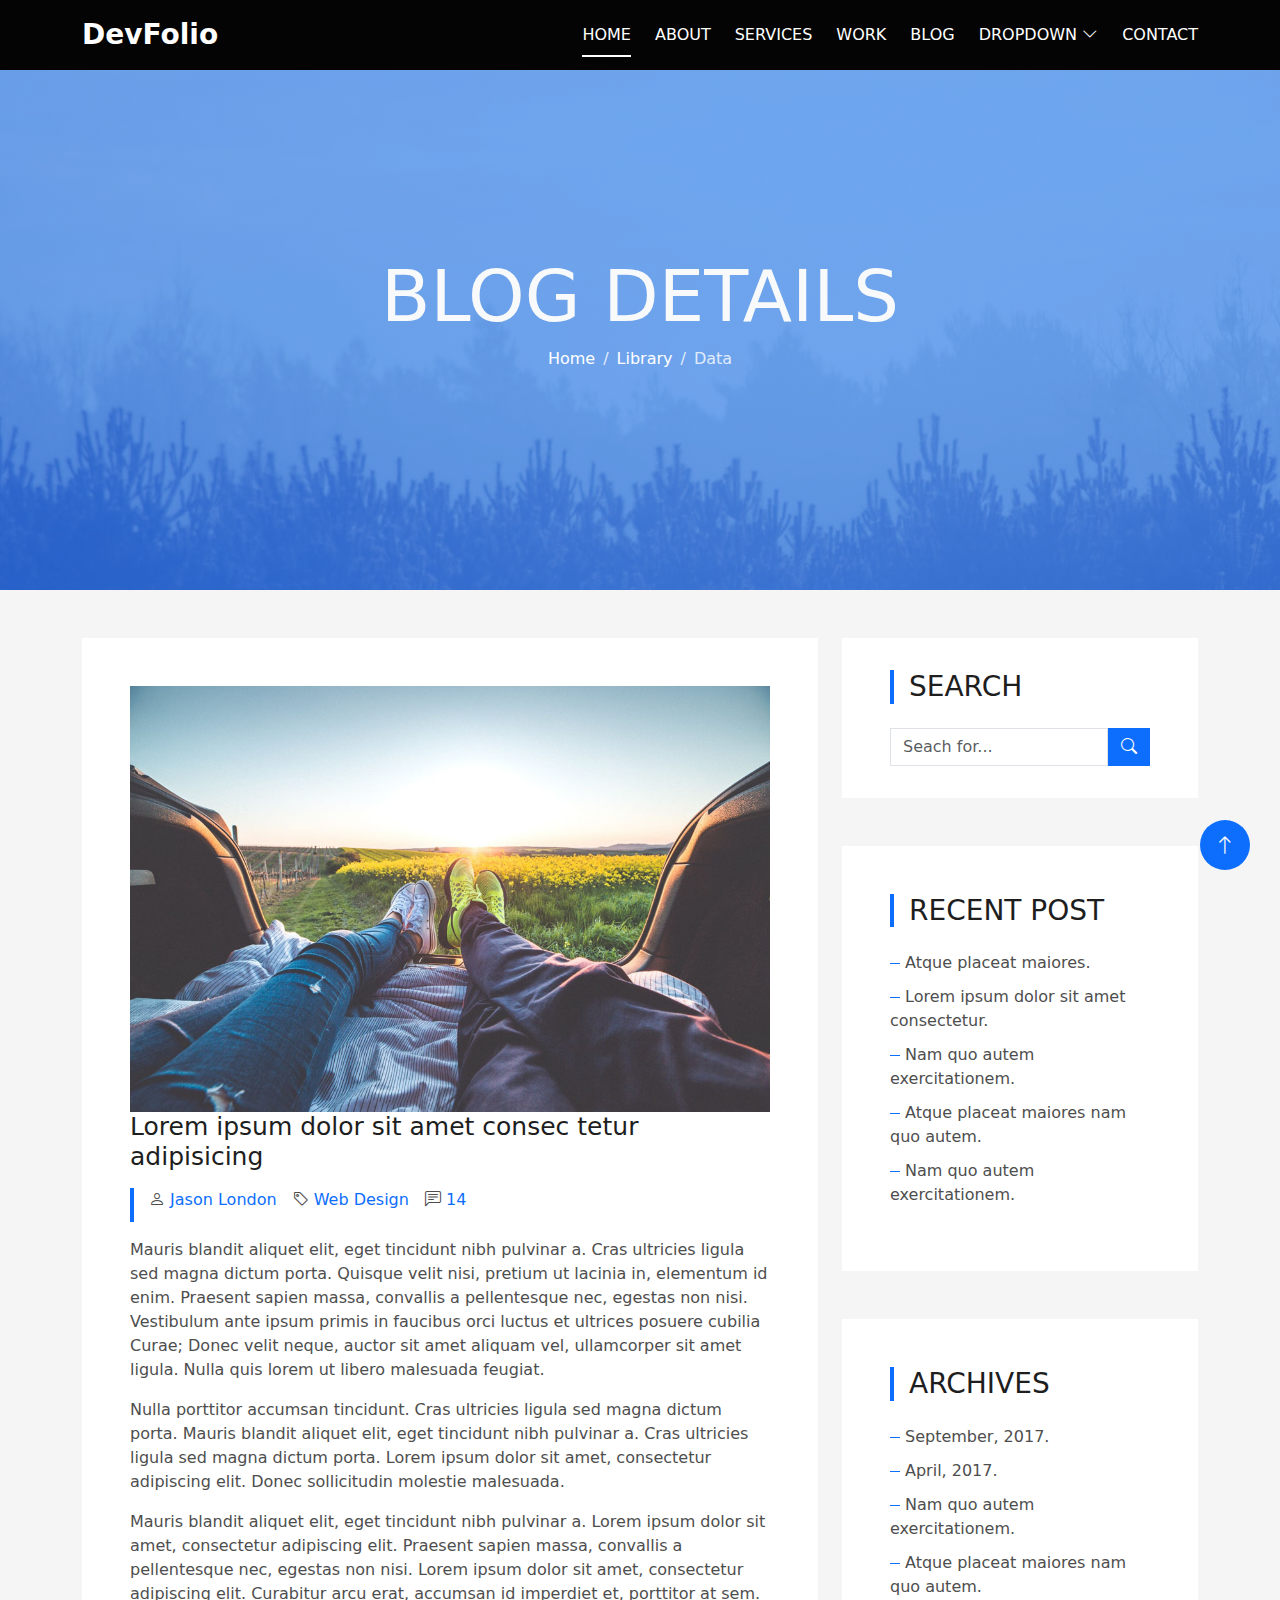
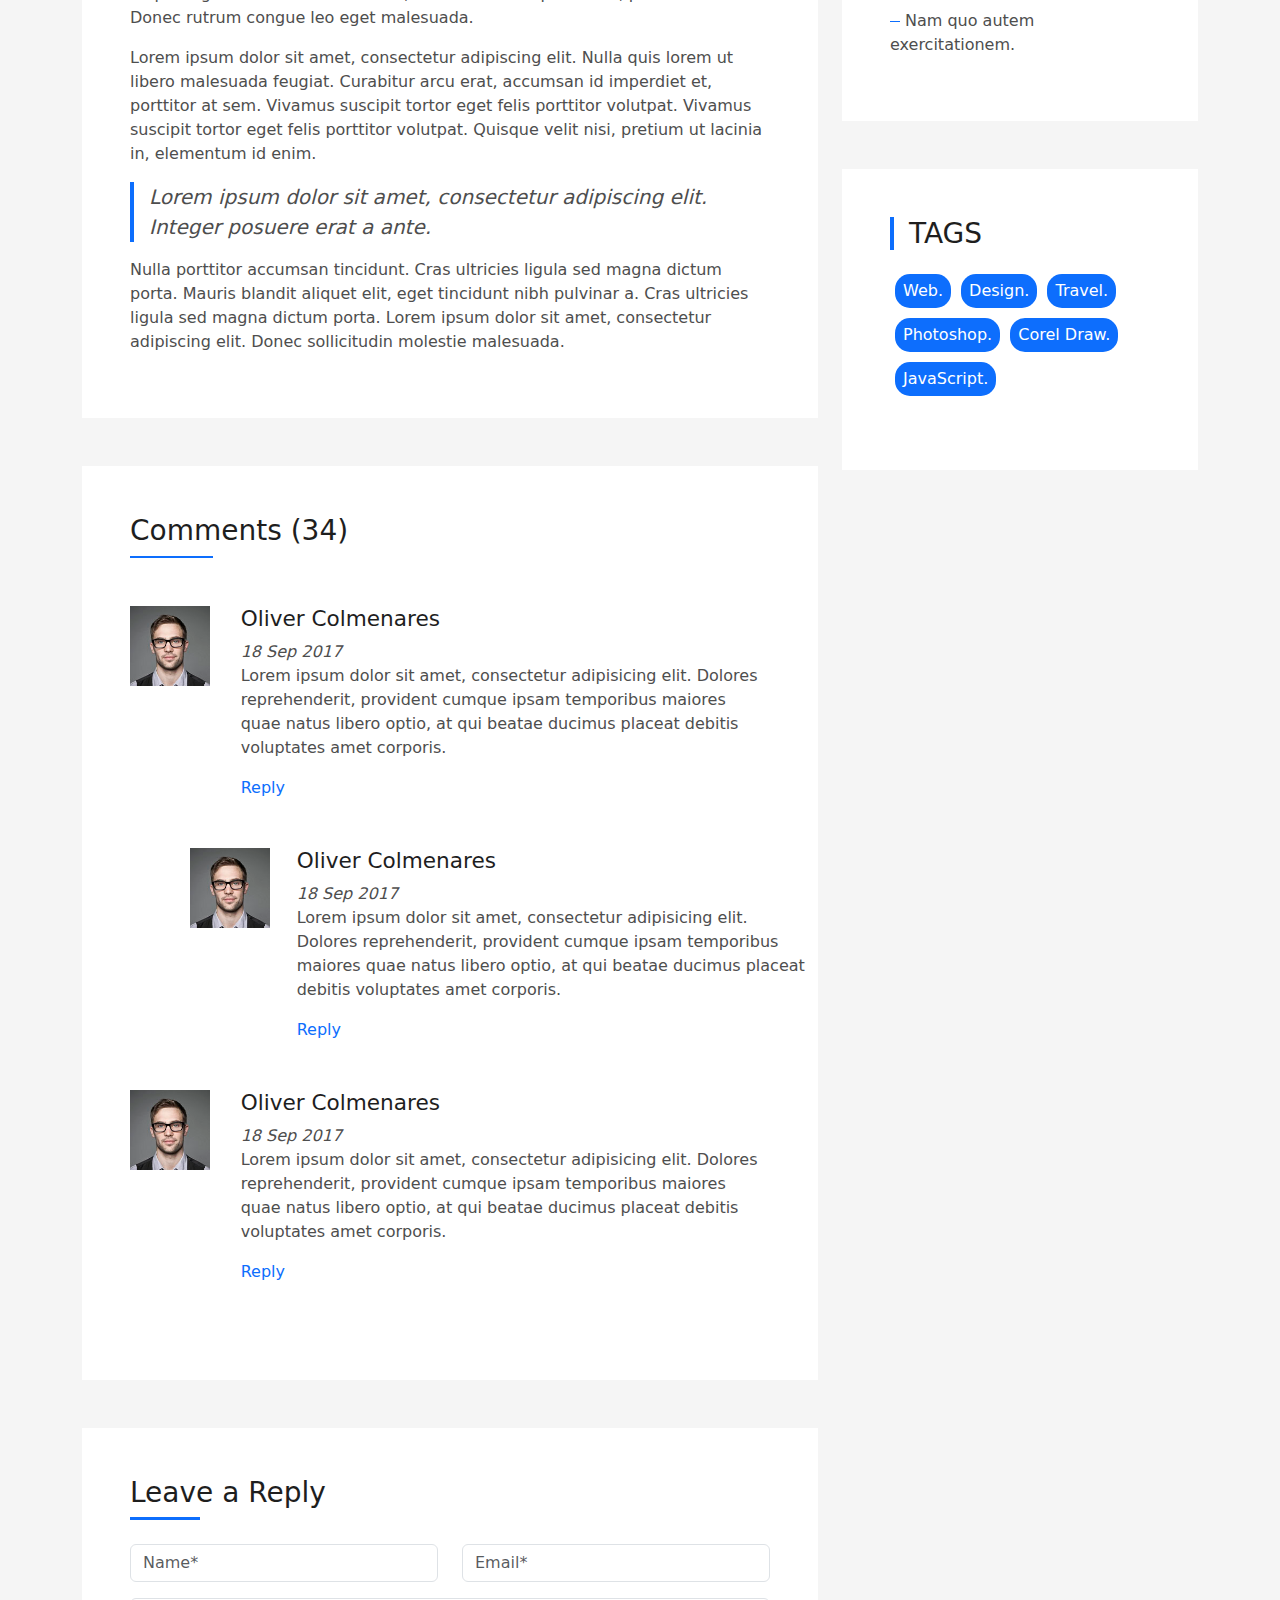
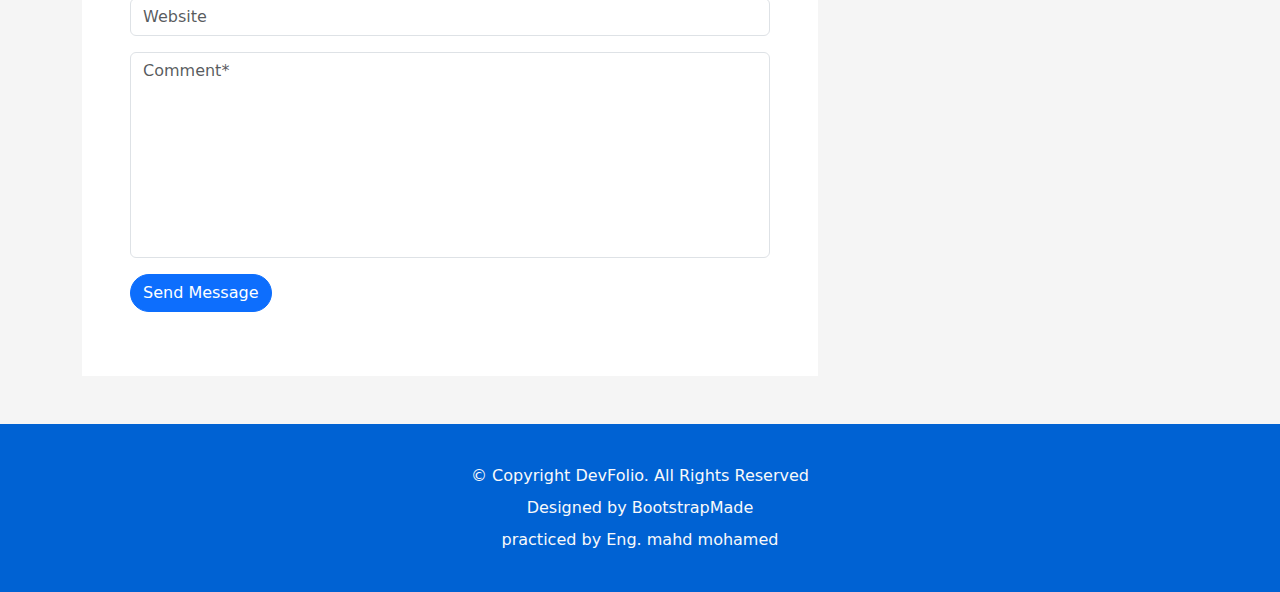
<file: blog.html>
<!DOCTYPE html>
<html lang="en">

<head>
    <meta charset="UTF-8">
    <meta http-equiv="X-UA-Compatible" content="IE=edge">
    <meta name="viewport" content="width=device-width, initial-scale=1.0">
    <link rel="icon" href="./images/favicon.png" />
    <title>DevFolio</title>
    <link rel="stylesheet" href="https://cdnjs.cloudflare.com/ajax/libs/font-awesome/6.2.1/css/all.min.css"
        integrity="sha512-MV7K8+y+gLIBoVD59lQIYicR65iaqukzvf/nwasF0nqhPay5w/9lJmVM2hMDcnK1OnMGCdVK+iQrJ7lzPJQd1w=="
        crossorigin="anonymous" referrerpolicy="no-referrer">
    <link rel="stylesheet" href="css/bootstrap.min.css">
    <link rel="stylesheet" href="css/bootstrap-icons/bootstrap-icons.min.css">
    <link rel="stylesheet" href="css/style.css">
    <link rel="stylesheet" href="css/portfolio.css">
    <link rel="stylesheet" href="css/blog.css">

</head>

<body>
    <!-- Start nav -->
    <nav id="navbar-example" class="navbar navbar-expand-lg fixed-top">
        <div class="container">
            <a class="navbar-brand fs-3 fw-semibold" href="index.html">DevFolio</a>
            <button class="navbar-toggler p-0" type="button" data-bs-toggle="offcanvas"
                data-bs-target="#offcanvasWithBothOptions" aria-controls="offcanvasWithBothOptions"
                aria-expanded="false" aria-label="Toggle navigation">
                <span class="bi bi-justify text-light fs-3"></span>
            </button>
            <div class="offcanvas offcanvas-start overflow-y-auto" data-bs-scroll="true" tabindex="-1" id="offcanvasWithBothOptions"
                aria-labelledby="offcanvasWithBothOptionsLabel">
                <div class="offcanvas-header">
                    <button type="button" class="btn-close" data-bs-dismiss="offcanvas" aria-label="Close"></button>
                </div>
                <div class="offcanvas-body">
                    <ul class="navbar-nav mb-2 mb-lg-0">
                        <li class="nav-item">
                            <a class="nav-link active" aria-current="page" href="#home">Home</a>
                        </li>
                        <li class="nav-item">
                            <a class="nav-link" href="#about">about</a>
                        </li>
                        <li class="nav-item">
                            <a class="nav-link" href="#services">services</a>
                        </li>
                        <li class="nav-item">
                            <a class="nav-link" href="#portfolio">work</a>
                        </li>
                        <li class="nav-item">
                            <a class="nav-link" href="#blog">blog</a>
                        </li>
                        <li class="nav-item dropdown">
                            <a class="nav-link" href="#">
                                Dropdown
                                <span class="bi bi-chevron-down"></span>
                            </a>
                            <ul class="dropdown-menu">
                                <li><a class="dropdown-item" href="#">Drop down1</a></li>
                                <li class="dropdown-item deep-dropdown">
                                    <a class="" href="#">DeepDropdown
                                        <span class="bi bi-chevron-down"></span>
                                    </a>
                                    <ul class="dropdown-menu sub-menu d-none">
                                        <li><a class="sub-menu-item" href="#">Deep Drop down1</a></li>
                                        <li><a class="sub-menu-item" href="#">Deep Drop down2</a></li>
                                        <li><a class="sub-menu-item" href="#">Deep Drop down3</a></li>
                                        <li><a class="sub-menu-item" href="#">Deep Drop down4</a></li>
                                        <li><a class="sub-menu-item" href="#">Deep Drop down5</a></li>
                                    </ul>
                                </li>
                                <li><a class="dropdown-item" href="#">Drop down2</a></li>
                                <li><a class="dropdown-item" href="#">Drop down3</a></li>
                                <li><a class="dropdown-item" href="#">Drop down4</a></li>
                            </ul>
                        </li>
                        <li class="nav-item">
                            <a class="nav-link" href="#contact">contact</a>
                        </li>
                    </ul>
                </div>
            </div>
            <div class="large-screen d-lg-block d-none">
                <ul class="navbar-nav gap-4 mb-2 mb-lg-0 nav nav-tabs" role="tablist">
                    <!--Scrollspy-->
                    <li class="nav-item">
                        <a class="nav-link active" aria-current="page" href="#home">Home</a>
                    </li>
                    <li class="nav-item">
                        <a class="nav-link" href="#about">about</a>
                    </li>
                    <li class="nav-item">
                        <a class="nav-link" href="#services">services</a>
                    </li>
                    <li class="nav-item">
                        <a class="nav-link" href="#portfolio">work</a>
                    </li>
                    <li class="nav-item">
                        <a class="nav-link" href="#blog">blog</a>
                    </li>
                    <li class="nav-item dropdown">
                        <a class="nav-link" href="#">
                            Dropdown
                            <span class="bi bi-chevron-down"></span>
                        </a>
                        <ul class="dropdown-menu">
                            <li><a class="dropdown-item" href="#">Drop down1</a></li>
                            <li class="dropdown-item deep-dropdown">
                                <a class="" href="#">Deep Drop down
                                    <span class="bi bi-chevron-right"></span>
                                </a>
                                <ul class="dropdown-menu sub-menu d-none">
                                    <li><a class="sub-menu-item" href="#">Deep Drop down1</a></li>
                                    <li><a class="sub-menu-item" href="#">Deep Drop down2</a></li>
                                    <li><a class="sub-menu-item" href="#">Deep Drop down3</a></li>
                                    <li><a class="sub-menu-item" href="#">Deep Drop down4</a></li>
                                    <li><a class="sub-menu-item" href="#">Deep Drop down5</a></li>
                                </ul>
                            </li>
                            <li><a class="dropdown-item" href="#">Drop down2</a></li>
                            <li><a class="dropdown-item" href="#">Drop down3</a></li>
                            <li><a class="dropdown-item" href="#">Drop down4</a></li>
                        </ul>
                    </li>
                    <li class="nav-item">
                        <a class="nav-link" href="#contact">contact</a>
                    </li>
                </ul>
            </div>
        </div>
    </nav>
    <!-- End nav -->
    <!-- End nav -->
    <!-- Start Home -->
    <header id="header">
        <div class="container">
            <div class="header-content d-flex justify-content-center align-items-center">
                <div class="header-caption">
                    <h1 class="text-uppercase text-light text-center">Blog Details</h1>
                    <div aria-label="breadcrumb">
                        <ol class="breadcrumb justify-content-center text-center text-capitalize">
                            <li class="breadcrumb-item"><a href="#">Home</a></li>
                            <li class="breadcrumb-item"><a href="#">Library</a></li>
                            <li class="breadcrumb-item active " aria-current="page">Data</li>
                        </ol>
                    </div>
                </div>

            </div>
        </div>
    </header>
    <!-- End Home -->
    <!-- Start  blog-details-->
    <main>
        <section id="blog-details" class="pt-5">
            <div class="container">
                <div class="blog-details-content">
                    <div class="row">
                        <div class="col-lg-8">
                            <div class="post p-5">
                                <div class="post-content ">
                                    <div class="post-img">
                                        <img src="images/post-1.jpg" alt="post-img">
                                    </div>
                                    <h3 class="mb-3">Lorem ipsum dolor sit amet consec tetur adipisicing
                                    </h3>
                                    <ul class="post-details text-capitalize d-flex gap-3 border-start">
                                        <li><span class="bi bi-person"></span><a href="#"> Jason London</a></li>
                                        <li><span class="bi bi-tag"></span><a href="#"> web design</a></li>
                                        <li><span class="bi bi-chat-left-text"></span><a href="#"> 14</a></li>
                                    </ul>
                                    <div class="post-caption">
                                        <p>Mauris blandit aliquet elit, eget tincidunt nibh pulvinar a. Cras ultricies
                                            ligula sed magna dictum porta. Quisque velit nisi, pretium ut lacinia in,
                                            elementum id enim. Praesent sapien massa, convallis a pellentesque nec,
                                            egestas non nisi. Vestibulum ante ipsum primis in faucibus orci luctus et
                                            ultrices posuere cubilia Curae; Donec velit neque, auctor sit amet aliquam
                                            vel, ullamcorper sit amet ligula. Nulla quis lorem ut libero malesuada
                                            feugiat.</p>
                                        <p>Nulla porttitor accumsan tincidunt. Cras ultricies ligula sed magna dictum
                                            porta. Mauris blandit aliquet elit, eget tincidunt nibh pulvinar a. Cras
                                            ultricies ligula sed magna dictum porta. Lorem ipsum dolor sit amet,
                                            consectetur adipiscing elit. Donec sollicitudin molestie malesuada.</p>
                                        <p>Mauris blandit aliquet elit, eget tincidunt nibh pulvinar a. Lorem ipsum
                                            dolor sit amet, consectetur adipiscing elit. Praesent sapien massa,
                                            convallis a pellentesque nec, egestas non nisi. Lorem ipsum dolor sit amet,
                                            consectetur adipiscing elit. Curabitur arcu erat, accumsan id imperdiet et,
                                            porttitor at sem. Donec rutrum congue leo eget malesuada.</p>
                                        <p>Lorem ipsum dolor sit amet, consectetur adipiscing elit. Nulla quis lorem ut
                                            libero malesuada feugiat. Curabitur arcu erat, accumsan id imperdiet et,
                                            porttitor at sem. Vivamus suscipit tortor eget felis porttitor volutpat.
                                            Vivamus suscipit tortor eget felis porttitor volutpat. Quisque velit nisi,
                                            pretium ut lacinia in, elementum id enim.</p>
                                        <blockquote class="blockquote border-start">
                                            <p class="mb-0 fst-italic">Lorem ipsum dolor sit amet, consectetur
                                                adipiscing elit. Integer posuere erat a ante.</p>
                                        </blockquote>
                                        <p>Nulla porttitor accumsan tincidunt. Cras ultricies ligula sed magna dictum
                                            porta. Mauris blandit aliquet elit, eget tincidunt nibh pulvinar a. Cras
                                            ultricies ligula sed magna dictum porta. Lorem ipsum dolor sit amet,
                                            consectetur adipiscing elit. Donec sollicitudin molestie malesuada.</p>
                                    </div>
                                </div>
                            </div>
                            <div class="comments my-5 p-5">
                                <div class="comment-content">
                                    <div class="comments-title mb-5">
                                        <h3>Comments (34)</h3>
                                        <div class="line" style="width: 83px; height: 2px;"></div>
                                    </div>
                                    <div class="comments-card row mb-5">
                                        <div class="comments-img col-2 mb-2">
                                            <img src="images/testimonial-2.jpg" alt="testimonial-img">
                                        </div>
                                        <div class="comments-caption col-lg-10">
                                            <h4 class="text-capitalize">Oliver Colmenares</h4>
                                            <span class="fst-italic">18 Sep 2017</span>
                                            <p>Lorem ipsum dolor sit amet, consectetur adipisicing elit. Dolores
                                                reprehenderit, provident cumque ipsam temporibus maiores quae natus
                                                libero optio, at qui beatae ducimus placeat debitis voluptates amet
                                                corporis.</p>
                                            <a href="#">Reply</a>
                                        </div>
                                        <div class="comments-card row mt-5 ms-5">
                                            <div class="comments-img col-2 mb-2">
                                                <img src="images/testimonial-2.jpg" alt="testimonial-img">
                                            </div>
                                            <div class="comments-caption col-lg-10">
                                                <h4 class="text-capitalize">Oliver Colmenares</h4>
                                                <span class="fst-italic">18 Sep 2017</span>
                                                <p>Lorem ipsum dolor sit amet, consectetur adipisicing elit. Dolores
                                                    reprehenderit, provident cumque ipsam temporibus maiores quae natus
                                                    libero optio, at qui beatae ducimus placeat debitis voluptates amet
                                                    corporis.</p>
                                                <a href="#">Reply</a>
                                            </div>
                                        </div>
                                    </div>
                                    <div class="comments-card row mb-5">
                                        <div class="comments-img col-2 mb-2">
                                            <img src="images/testimonial-2.jpg" alt="testimonial-img">
                                        </div>
                                        <div class="comments-caption col-lg-10">
                                            <h4 class="text-capitalize">Oliver Colmenares</h4>
                                            <span class="fst-italic">18 Sep 2017</span>
                                            <p>Lorem ipsum dolor sit amet, consectetur adipisicing elit. Dolores
                                                reprehenderit, provident cumque ipsam temporibus maiores quae natus
                                                libero optio, at qui beatae ducimus placeat debitis voluptates amet
                                                corporis.</p>
                                            <a href="#">Reply</a>
                                        </div>
                                    </div>
                                </div>
                            </div>
                            <div class="reply-form my-5 p-5">
                                <div class="mb-4">
                                    <h3>Leave a Reply</h3>
                                    <div class="line"></div>
                                </div>
                                <div class="contact-form">
                                    <form action="" class="row">
                                        <div class="mb-3 col-md-6">
                                            <input type="input" class="form-control" id="formControlInput1"
                                                placeholder="Name*">
                                        </div>
                                        <div class="mb-3 col-md-6">
                                            <input type="email" class="form-control" id="formControlInput2"
                                                placeholder="Email*">
                                        </div>
                                        <div class="mb-3 col-12">
                                            <input type="input" class="form-control" id="formControlInput3"
                                                placeholder="Website">
                                        </div>
                                        <div class="mb-3 col-12">
                                            <textarea class="form-control" id="formControlTextarea1" rows="8"
                                                placeholder="Comment*" spellcheck="false"></textarea>
                                        </div>
                                        <div class="col-12">
                                            <button type="submit" class="btn btn-primary mb-3 rounded-5">Send
                                                Message</button>
                                        </div>
                                    </form>
                                </div>
                            </div>
                        </div>
                        <div class="col-lg-4">
                            <div class="search-post px-5 mb-5">
                                <h3 class="text-uppercase border-start mb-4">search</h3>
                                <form action="" class="d-flex">
                                    <input type="email" class="form-control" id="inputEmail" placeholder="Seach for...">
                                    <button type="submit" class="btn btn-primary"><span
                                            class="bi bi-search"></span></button>
                                </form>
                            </div>
                            <div class="recent-post p-5 mb-5">
                                <h3 class="text-uppercase border-start mb-4">recent post</h3>
                                <ul>
                                    <li><a href="#">Atque placeat maiores.</a></li>
                                    <li><a href="#">Lorem ipsum dolor sit amet consectetur.</a></li>
                                    <li><a href="#">Nam quo autem exercitationem.</a></li>
                                    <li><a href="#">Atque placeat maiores nam quo autem.</a></li>
                                    <li><a href="#">Nam quo autem exercitationem.</a></li>
                                </ul>
                            </div>
                            <div class="archives p-5 mb-5">
                                <h3 class="text-uppercase border-start mb-4">archives</h3>
                                <ul>
                                    <li><a href="#">September, 2017.</a></li>
                                    <li><a href="#">April, 2017.</a></li>
                                    <li><a href="#">Nam quo autem exercitationem.</a></li>
                                    <li><a href="#">Atque placeat maiores nam quo autem.</a></li>
                                    <li><a href="#">Nam quo autem exercitationem.</a></li>
                                </ul>
                            </div>
                            <div class="tags p-5 mb-5">
                                <h3 class="text-uppercase border-start mb-4">tags</h3>
                                <ul>
                                    <li><a href="#">Web.</a></li>
                                    <li><a href="#">Design.</a></li>
                                    <li><a href="#">Travel.</a></li>
                                    <li><a href="#">Photoshop.</a></li>
                                    <li><a href="#">Corel Draw.</a></li>
                                    <li><a href="#">JavaScript.</a></li>
                                </ul>
                            </div>
                        </div>
                    </div>
                </div>
            </div>
        </section>
    </main>
    <!-- End blog-details -->
    <!-- Start footer -->
    <footer class="text-light">
        <div class="container text-center py-3">
          <p class="mb-2">&copy; Copyright DevFolio. All Rights Reserved</p>
          <p class="mb-2">Designed by  <a href="https://bootstrapmade.com/" target="_blank" rel="noopener noreferrer">BootstrapMade</a></p>
          <p class="mb-0">practiced by <a href="https://github.com/mahd-mohamed" target="_blank" rel="noopener noreferrer">Eng. mahd mohamed</a></p>
        </div>
      </footer>
    <!-- End footer -->
        <a href="#header"
        class="arrow-up-icon d-flex justify-content-center align-items-center rounded-circle text-light fs-5 position-fixed bg-primary">
        <span class="bi bi-arrow-up"></span>
    </a>
    <script src="./js/bootstrap.bundle.min.js"></script>
</body>

</html>
</file>
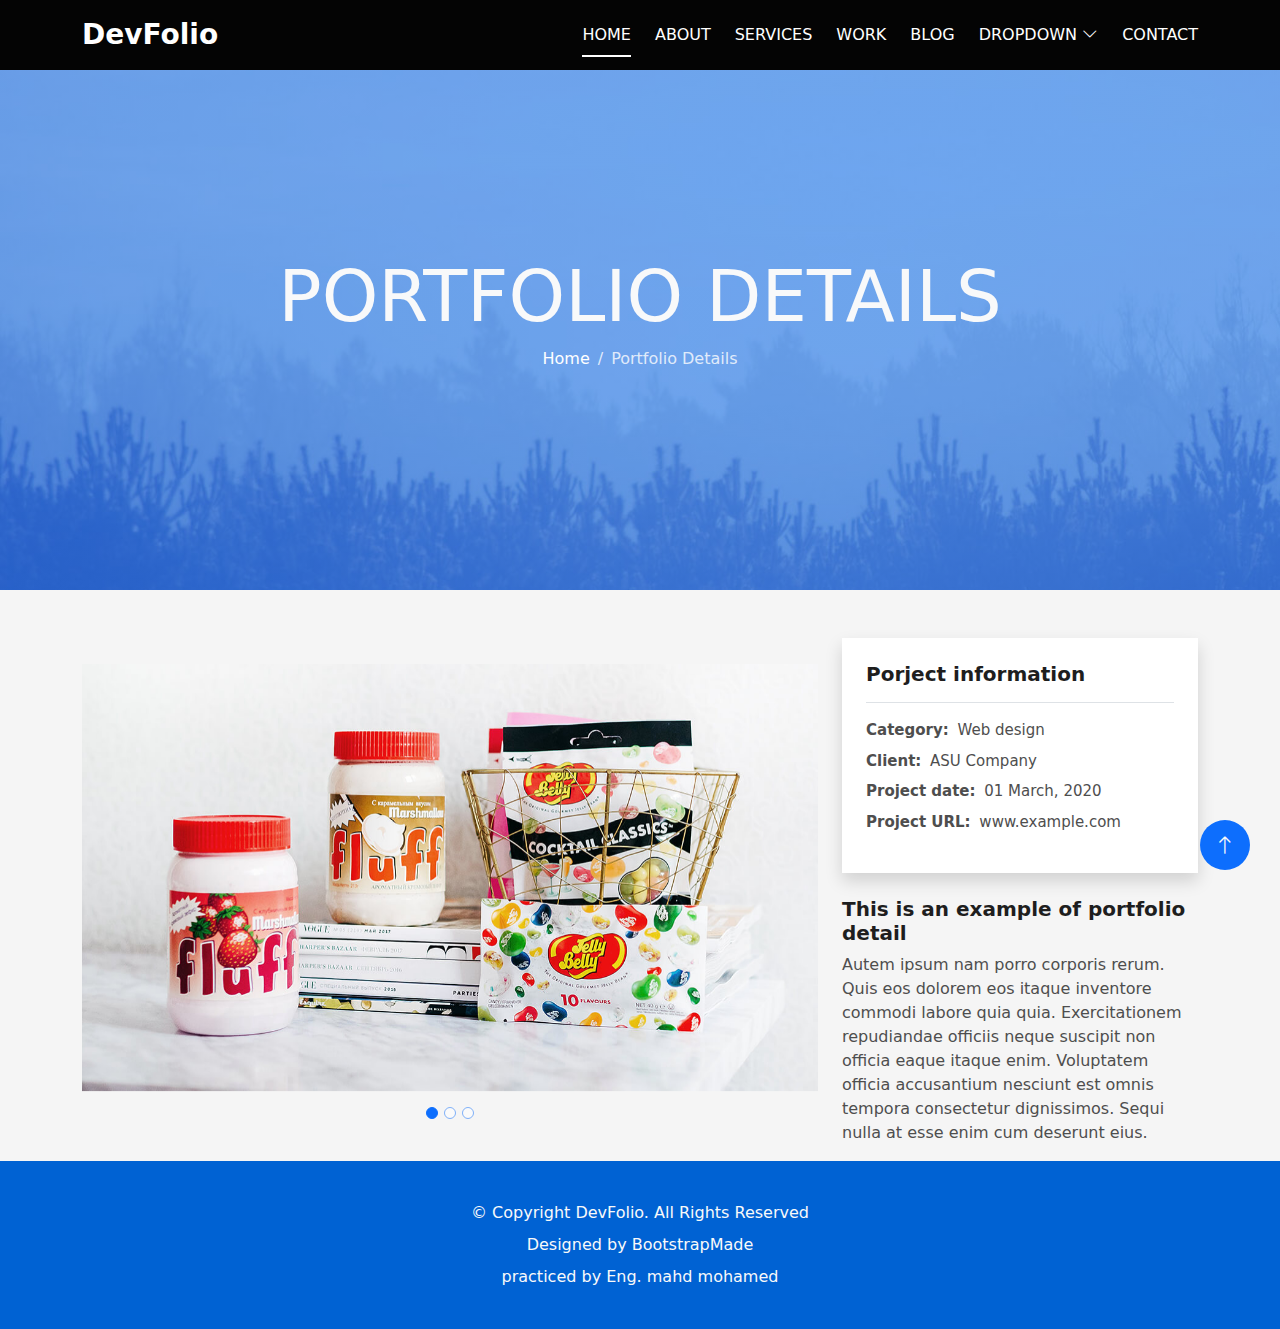
<file: portfolio.html>
<!DOCTYPE html>
<html lang="en">

<head>
    <meta charset="UTF-8">
    <meta http-equiv="X-UA-Compatible" content="IE=edge">
    <meta name="viewport" content="width=device-width, initial-scale=1.0">
    <link rel="icon" href="./images/favicon.png" />
    <title>DevFolio</title>
    <link rel="stylesheet" href="https://cdnjs.cloudflare.com/ajax/libs/font-awesome/6.2.1/css/all.min.css"
        integrity="sha512-MV7K8+y+gLIBoVD59lQIYicR65iaqukzvf/nwasF0nqhPay5w/9lJmVM2hMDcnK1OnMGCdVK+iQrJ7lzPJQd1w=="
        crossorigin="anonymous" referrerpolicy="no-referrer">
    <link rel="stylesheet" href="css/bootstrap.min.css">
    <link rel="stylesheet" href="css/bootstrap-icons/bootstrap-icons.min.css">
    <link rel="stylesheet" href="css/style.css">
    <link rel="stylesheet" href="css/portfolio.css">

</head>

<body>
     <!-- Start nav -->
     <nav id="navbar-example" class="navbar navbar-expand-lg fixed-top">
        <div class="container">
            <a class="navbar-brand fs-3 fw-semibold" href="index.html">DevFolio</a>
            <button class="navbar-toggler p-0" type="button" data-bs-toggle="offcanvas"
                data-bs-target="#offcanvasWithBothOptions" aria-controls="offcanvasWithBothOptions"
                aria-expanded="false" aria-label="Toggle navigation">
                <span class="bi bi-justify text-light fs-3"></span>
            </button>
            <div class="offcanvas offcanvas-start overflow-y-auto" data-bs-scroll="true" tabindex="-1" id="offcanvasWithBothOptions"
                aria-labelledby="offcanvasWithBothOptionsLabel">
                <div class="offcanvas-header">
                    <button type="button" class="btn-close" data-bs-dismiss="offcanvas" aria-label="Close"></button>
                </div>
                <div class="offcanvas-body">
                    <ul class="navbar-nav mb-2 mb-lg-0">
                        <li class="nav-item">
                            <a class="nav-link active" aria-current="page" href="#home">Home</a>
                        </li>
                        <li class="nav-item">
                            <a class="nav-link" href="#about">about</a>
                        </li>
                        <li class="nav-item">
                            <a class="nav-link" href="#services">services</a>
                        </li>
                        <li class="nav-item">
                            <a class="nav-link" href="#portfolio">work</a>
                        </li>
                        <li class="nav-item">
                            <a class="nav-link" href="#blog">blog</a>
                        </li>
                        <li class="nav-item dropdown">
                            <a class="nav-link" href="#">
                                Dropdown
                                <span class="bi bi-chevron-down"></span>
                            </a>
                            <ul class="dropdown-menu">
                                <li><a class="dropdown-item" href="#">Drop down1</a></li>
                                <li class="dropdown-item deep-dropdown">
                                    <a class="" href="#">DeepDropdown
                                        <span class="bi bi-chevron-down"></span>
                                    </a>
                                    <ul class="dropdown-menu sub-menu d-none">
                                        <li><a class="sub-menu-item" href="#">Deep Drop down1</a></li>
                                        <li><a class="sub-menu-item" href="#">Deep Drop down2</a></li>
                                        <li><a class="sub-menu-item" href="#">Deep Drop down3</a></li>
                                        <li><a class="sub-menu-item" href="#">Deep Drop down4</a></li>
                                        <li><a class="sub-menu-item" href="#">Deep Drop down5</a></li>
                                    </ul>
                                </li>
                                <li><a class="dropdown-item" href="#">Drop down2</a></li>
                                <li><a class="dropdown-item" href="#">Drop down3</a></li>
                                <li><a class="dropdown-item" href="#">Drop down4</a></li>
                            </ul>
                        </li>
                        <li class="nav-item">
                            <a class="nav-link" href="#contact">contact</a>
                        </li>
                    </ul>
                </div>
            </div>
            <div class="large-screen d-lg-block d-none">
                <ul class="navbar-nav gap-4 mb-2 mb-lg-0 nav nav-tabs" role="tablist">
                    <!--Scrollspy-->
                    <li class="nav-item">
                        <a class="nav-link active" aria-current="page" href="#home">Home</a>
                    </li>
                    <li class="nav-item">
                        <a class="nav-link" href="#about">about</a>
                    </li>
                    <li class="nav-item">
                        <a class="nav-link" href="#services">services</a>
                    </li>
                    <li class="nav-item">
                        <a class="nav-link" href="#portfolio">work</a>
                    </li>
                    <li class="nav-item">
                        <a class="nav-link" href="#blog">blog</a>
                    </li>
                    <li class="nav-item dropdown">
                        <a class="nav-link" href="#">
                            Dropdown
                            <span class="bi bi-chevron-down"></span>
                        </a>
                        <ul class="dropdown-menu">
                            <li><a class="dropdown-item" href="#">Drop down1</a></li>
                            <li class="dropdown-item deep-dropdown">
                                <a class="" href="#">Deep Drop down
                                    <span class="bi bi-chevron-right"></span>
                                </a>
                                <ul class="dropdown-menu sub-menu d-none">
                                    <li><a class="sub-menu-item" href="#">Deep Drop down1</a></li>
                                    <li><a class="sub-menu-item" href="#">Deep Drop down2</a></li>
                                    <li><a class="sub-menu-item" href="#">Deep Drop down3</a></li>
                                    <li><a class="sub-menu-item" href="#">Deep Drop down4</a></li>
                                    <li><a class="sub-menu-item" href="#">Deep Drop down5</a></li>
                                </ul>
                            </li>
                            <li><a class="dropdown-item" href="#">Drop down2</a></li>
                            <li><a class="dropdown-item" href="#">Drop down3</a></li>
                            <li><a class="dropdown-item" href="#">Drop down4</a></li>
                        </ul>
                    </li>
                    <li class="nav-item">
                        <a class="nav-link" href="#contact">contact</a>
                    </li>
                </ul>
            </div>
        </div>
    </nav>
    <!-- End nav -->
    <!-- End nav -->
    <!-- Start Home -->
    <header id="header">
        <div class="container">
            <div class="header-content d-flex justify-content-center align-items-center">
                <div class="header-caption">
                    <h1 class="text-uppercase text-light text-center">Portfolio Details</h1>
                    <div aria-label="breadcrumb">
                        <ol class="breadcrumb justify-content-center text-center text-capitalize">
                            <li class="breadcrumb-item"><a href="#">Home</a></li>
                            <li class="breadcrumb-item active " aria-current="page">portfolio details</li>
                        </ol>
                    </div>
                </div>

            </div>
        </div>
    </header>
    <!-- End Home -->
    <!-- Start  portfolio-details-->
    <main>
        <section id="portfolio-details" class="pt-5">
            <div class="container">
                <div class="portfolio-details-content">
                    <div class="row justify-content-between align-items-center">
                        <div class="col-lg-8">
                            <div id="carouselExampleIndicators" class="carousel slide" data-bs-ride="carousel" data-bs-touch="false">
                                <div class="carousel-indicators">
                                    <button type="button" data-bs-target="#carouselExampleIndicators"
                                        data-bs-slide-to="0" class="active" aria-current="true"
                                        aria-label="Slide 1"></button>
                                    <button type="button" data-bs-target="#carouselExampleIndicators"
                                        data-bs-slide-to="1" aria-label="Slide 2"></button>
                                    <button type="button" data-bs-target="#carouselExampleIndicators"
                                        data-bs-slide-to="2" aria-label="Slide 3"></button>
                                </div>
                                    <div class="carousel-inner">
                                        <div class="carousel-item">
                                            <div class="portfolio-details-card mb-4 pb-1">
                                                <div class="portfolio-details-img mb-3 m-auto">
                                                    <img src="images/portfolio-details-1.jpg" class="d-block"
                                                        alt="portfolio-details-1">
                                                </div>
                                            </div>
                                        </div>
                                        <div class="carousel-item active" data-bs-interval="3000">
                                            <div class="portfolio-details-card mb-4 pb-1">
                                                <div class="portfolio-details-img mb-3 m-auto">
                                                    <img src="images/portfolio-details-2.jpg" class="d-block"
                                                        alt="portfolio-details-2">
                                                </div>
                                            </div>
                                        </div>
                                        <div class="carousel-item" data-bs-interval="3000">
                                            <div class="portfolio-details-card mb-4 pb-1">
                                                <div class="portfolio-details-img mb-3 m-auto">
                                                    <img src="images/portfolio-details-3.jpg" class="d-block"
                                                        alt="portfolio-details-1">
                                                </div>
                                            </div>
                                        </div>
                                    </div>
                            </div>
                        </div>
                        <div class="col-lg-4">
                            <div class="portfolio-info p-4 mb-4 shadow">
                                <h3 class="fw-bold mb-3 pb-3 border-bottom">Porject information</h3>
                                <ul>
                                    <li class="mb-2"><span class="fw-bold pe-1">Category:</span> Web design </li>
                                    <li class="mb-2"><span class="fw-bold pe-1">Client:</span> ASU Company </li>
                                    <li class="mb-2"><span class="fw-bold pe-1">Project date:</span> 01 March, 2020
                                    </li>
                                    <li class="mb-2"><span class="fw-bold pe-1">Project URL:</span><a href="#">
                                            www.example.com</a> </li>
                                </ul>
                            </div>
                            <div class="portfolio-desc">
                                <h3 class="fw-bold">This is an example of portfolio detail</h3>
                                <p>Autem ipsum nam porro corporis rerum. Quis eos dolorem eos itaque inventore commodi
                                    labore quia quia. Exercitationem repudiandae officiis neque suscipit non officia
                                    eaque itaque enim. Voluptatem officia accusantium nesciunt est omnis tempora
                                    consectetur dignissimos. Sequi nulla at esse enim cum deserunt eius.
                                </p>
                            </div>
                        </div>
                    </div>
                </div>
            </div>
        </section>
    </main>
    <!-- End portfolio-details -->

    <!-- Start footer -->
    <footer class="text-light">
        <div class="container text-center py-3">
          <p class="mb-2">&copy; Copyright DevFolio. All Rights Reserved</p>
          <p class="mb-2">Designed by  <a href="https://bootstrapmade.com/" target="_blank" rel="noopener noreferrer">BootstrapMade</a></p>
          <p class="mb-0">practiced by <a href="https://github.com/mahd-mohamed" target="_blank" rel="noopener noreferrer">Eng. mahd mohamed</a></p>
        </div>
      </footer>
    <!-- End footer -->
    <a href="#header"
        class="arrow-up-icon d-flex justify-content-center align-items-center rounded-circle text-light fs-5 position-fixed bg-primary">
        <span class="bi bi-arrow-up"></span>
    </a>
 
    <script src="./js/bootstrap.bundle.min.js"></script>
</body>

</html>
</file>
<file: css/style.css>
/* Globle Variable */
:root {
    --primaryColor: #0d6efd;
    --whiteColor: #FFF;
    --offcanvasBackdropColor: #acacac;
    --fontColor: #1e1e1e;
    --bgBody: f5f5f5;
    --bodyColor: #4e4e4e;
}

html {
    scroll-behavior: smooth;
}

body {
    font-family: system-ui, -apple-system, BlinkMacSystemFont, 'Segoe UI', Roboto, Oxygen, Ubuntu, Cantarell, 'Open Sans', 'Helvetica Neue', sans-serif;
    background-color: #f5f5f5;
    color: #4e4e4e;
}

h1,
h2,
h3,
h4,
h5,
h6 {
    color: var(--fontColor);
}

p {

    margin-top: 0;
    margin-bottom: 1rem;
}

:focus-visible {
    outline: 0;
}

ul {
    list-style: none;
    padding: 0;
}

a {
    text-decoration: none;
    color: inherit;
    font-family: inherit;
    -webkit-transition: color 0.5s ease-in-out;
    -o-transition: color 0.5s ease-in-out;
    transition: color 0.5s ease-in-out;
}

.sec-pt-4 {
    padding-top: 4rem;
}

picture,
img {
    max-width: 100%;
    display: block;
    height: auto;
}

button {
    border: 0;
    cursor: pointer;
    text-decoration: none;
}

button[type=submit] {
    -webkit-transition: all 0.5s;
    -o-transition: all 0.5s;
    transition: all 0.5s;
}

button[type=submit]:hover {
    background: var(--primaryColor);
    -webkit-box-shadow: 0 0 0 4px #cde1f8;
    box-shadow: 0 0 0 4px #cde1f8;
    border-color: transparent;
}

.line {
    width: 70px;
    height: 3px;
    background-color: var(--primaryColor);
}

.section-title {
    text-align: center;
    margin-bottom: 1.5625rem;
}

.section-title h3 {
    font-weight: bold;
    font-size: 3rem;
}

/* End Globle Variable */

/* Start Common Styles */
/* End Common Styles */
/* Start nav */
.navbar {
    background-color: rgb(4, 4, 4);
}

.navbar-expand-lg .navbar-nav {
    -webkit-box-pack: end;
    -ms-flex-pack: end;
    justify-content: flex-end;
}

.navbar-nav .nav-link.active,
.navbar-nav .nav-link.show {
    color: var(--whiteColor);
}

.offcanvas .navbar-nav .nav-link.active,
.offcanvas .navbar-nav .nav-link.show {
    color: var(--fontColor);
}

.navbar-brand {
    color: var(--whiteColor);

}

.navbar-toggler {
    border: 0;
    background: none;
}

.navbar-toggler:focus {
    -webkit-box-shadow: none;
    box-shadow: none;
}

.nav-link {
    text-transform: uppercase;
}

.dropdown-item,
.sub-menu-item {
    text-transform: capitalize;
}

.deep-dropdown {
    position: relative;
}

.sub-menu li {
    padding: 5px 15px;
}

.dropdown:hover .dropdown-menu {
    display: block;
}

.deep-dropdown:hover .sub-menu {
    display: block !important;
}

.navbar-expand-lg .navbar-nav .dropdown-menu {
    top: 102%;
}

.large-screen .deep-dropdown .sub-menu {
    position: absolute;
    left: -159px;
    top: 0px;
}

.nav-link {
    color: var(--whiteColor);
}

.navbar-brand {
    font-size: 28px;
}

.navbar-brand:focus,
.navbar-brand:hover,
.nav-link:focus,
.navbar .nav-link:hover {
    color: var(--whiteColor);
}

.deep-dropdown .nav-link {
    padding-left: 0;
    padding-right: 0;
    background-color: transparent;
    color: var(--fontColor);
}

.navbar-nav .nav-link {
    position: relative;
}

.navbar-expand-lg .navbar-nav .nav-link {
    padding: 15px 0;
}

.navbar-nav .nav-link::after,
.nav-tabs .nav-link.active::after {
    content: "";
    width: 0%;
    height: 2px;
    background-color: var(--whiteColor);
    position: absolute;
    left: 0;
    bottom: 5px;
    -webkit-transition: .5s width;
    -o-transition: .5s width;
    transition: .5s width;
}

.dropdown-menu a:hover {
    color: var(--primaryColor);
}

.nav-tabs .nav-link.active {
    position: relative;
}

.nav-tabs .nav-link.active {
    background-color: transparent;
    border-color: transparent;
}

.nav-tabs .nav-link.active::after,
.navbar-nav .nav-link:hover::after {
    width: 100%;
}

.nav-tabs {
    border-bottom: 0;
}

.nav-tabs .nav-link:focus,
.nav-tabs .nav-link:hover {
    border-color: transparent;
}

.nav-tabs .nav-link {
    margin-bottom: 0;
    border: 0;
    border-top-left-radius: 0;
    border-top-right-radius: 0;
}

.offcanvas {
    background-color: var(--whiteColor);
    color: var(--fontColor);
    display: none;
    /* width: 97% !important; */
    left: 10px !important;
    height: 88%;
    top: 10% !important;
}

.offcanvas-header {
    -webkit-box-pack: end;
    -ms-flex-pack: end;
    justify-content: end;
}

.dropdown-item:focus,
.dropdown-item:hover {
    background-color: transparent;
}

.dropdown-menu {
    border: 0;
    border-radius: 0;
    -webkit-box-shadow: 5px 5px 11px 0px rgba(0, 0, 0, 0.3);
    box-shadow: 5px 5px 11px 0px rgba(0, 0, 0, 0.3);
}

.dropdown-toggle::after {
    border: 0;
}

:root:has(.nav-link:focus) .offcanvas {
    display: none;
}

.offcanvas-backdrop {
    background-color: var(--offcanvasBackdropColor);
    /* Replace with your desired color */
}

:root:has(.nav-link:active) .offcanvas-backdrop {
    background-color: transparent;
}

.btn-close:focus {
    -webkit-box-shadow: none;
    box-shadow: none;
}

/* End nav */
/* Start Home */
#home {
    height: 100vh;
    background-image: -webkit-gradient(linear, left top, left bottom, from(rgba(0, 0, 0, 0.5)), to(rgba(0, 0, 0, 0.5))), url(../images/hero-bg.jpg);
    background-image: -o-linear-gradient(rgba(0, 0, 0, 0.5), rgba(0, 0, 0, 0.5)), url(../images/hero-bg.jpg);
    background-image: linear-gradient(rgba(0, 0, 0, 0.5), rgba(0, 0, 0, 0.5)), url(../images/hero-bg.jpg);
    background-size: cover;
    background-position: center;
    background-attachment: fixed;
}

h1 {
    font-size: 4.5rem;
}

.animated-letters {
    font-size: 2.5rem;
    /* display: inline-block; */
}

.animated-letters::after {
    content: "";
    display: inline-block;
    -webkit-animation: move-letters 15s infinite;
    animation: move-letters 15s infinite;
}

@-webkit-keyframes move-letters {
    0% {
        content: "D|";
    }

    2% {
        content: "De|";
    }

    4% {
        content: "Dev|";
    }

    6% {
        content: "Deve|";
    }

    8% {
        content: "Devel|";
    }

    10% {
        content: "Develo|";
    }

    12% {
        content: "Develop|";
    }

    14% {
        content: "Develope|";
    }

    16% {
        content: "Developer|";
    }

    18% {
        content: "Developer";
    }

    20% {
        content: "Developer|";
    }

    22% {
        content: "Developer";
    }

    24% {
        content: "Developer|";
    }

    26% {
        content: "D|";
    }

    28% {
        content: "De|";
    }

    30% {
        content: "Des|";
    }

    32% {
        content: "Desi|";
    }

    34% {
        content: "Desig|";
    }

    36% {
        content: "Design|";
    }

    38% {
        content: "Designe|";
    }

    40% {
        content: "Designer|";
    }

    42% {
        content: "Designer";
    }

    44% {
        content: "Designer|";
    }

    46% {
        content: "Designer";
    }

    48% {
        content: "Designer|";
    }

    50% {
        content: "P|";
    }

    52% {
        content: "Ph|";
    }

    54% {
        content: "Pho|";
    }

    56% {
        content: "Phot|";
    }

    58% {
        content: "Photo|";
    }

    60% {
        content: "Photog|";
    }

    62% {
        content: "Photogr|";
    }

    64% {
        content: "Photogra|";
    }

    66% {
        content: "Photograp|";
    }

    68% {
        content: "Photograph|";
    }

    70% {
        content: "Photographe|";
    }

    72% {
        content: "Photographer|";
    }

    74% {
        content: "Photographer";
    }

    76% {
        content: "Photographer|";
    }

    78% {
        content: "Photographer";
    }

    80% {
        content: "Photographer|";
    }

    82% {
        content: "F|";
    }

    84% {
        content: "Fr|";
    }

    86% {
        content: "Fre|";
    }

    88% {
        content: "Free|";
    }

    90% {
        content: "Freel|";
    }

    91% {
        content: "Freela|";
    }

    92% {
        content: "Freelan|";
    }

    93% {
        content: "Freelanc|";
    }

    94% {
        content: "Freelance|";
    }

    96% {
        content: "Freelancer|";
    }

    97% {
        content: "Freelancer";
    }

    98% {
        content: "Freelancer|";
    }

    99% {
        content: "Freelancer";
    }

    100% {
        content: "Freelancer|";
    }
}

@keyframes move-letters {
    0% {
        content: "D|";
    }

    2% {
        content: "De|";
    }

    4% {
        content: "Dev|";
    }

    6% {
        content: "Deve|";
    }

    8% {
        content: "Devel|";
    }

    10% {
        content: "Develo|";
    }

    12% {
        content: "Develop|";
    }

    14% {
        content: "Develope|";
    }

    16% {
        content: "Developer|";
    }

    18% {
        content: "Developer";
    }

    20% {
        content: "Developer|";
    }

    22% {
        content: "Developer";
    }

    24% {
        content: "Developer|";
    }

    26% {
        content: "D|";
    }

    28% {
        content: "De|";
    }

    30% {
        content: "Des|";
    }

    32% {
        content: "Desi|";
    }

    34% {
        content: "Desig|";
    }

    36% {
        content: "Design|";
    }

    38% {
        content: "Designe|";
    }

    40% {
        content: "Designer|";
    }

    42% {
        content: "Designer";
    }

    44% {
        content: "Designer|";
    }

    46% {
        content: "Designer";
    }

    48% {
        content: "Designer|";
    }

    50% {
        content: "P|";
    }

    52% {
        content: "Ph|";
    }

    54% {
        content: "Pho|";
    }

    56% {
        content: "Phot|";
    }

    58% {
        content: "Photo|";
    }

    60% {
        content: "Photog|";
    }

    62% {
        content: "Photogr|";
    }

    64% {
        content: "Photogra|";
    }

    66% {
        content: "Photograp|";
    }

    68% {
        content: "Photograph|";
    }

    70% {
        content: "Photographe|";
    }

    72% {
        content: "Photographer|";
    }

    74% {
        content: "Photographer";
    }

    76% {
        content: "Photographer|";
    }

    78% {
        content: "Photographer";
    }

    80% {
        content: "Photographer|";
    }

    82% {
        content: "F|";
    }

    84% {
        content: "Fr|";
    }

    86% {
        content: "Fre|";
    }

    88% {
        content: "Free|";
    }

    90% {
        content: "Freel|";
    }

    91% {
        content: "Freela|";
    }

    92% {
        content: "Freelan|";
    }

    93% {
        content: "Freelanc|";
    }

    94% {
        content: "Freelance|";
    }

    96% {
        content: "Freelancer|";
    }

    97% {
        content: "Freelancer";
    }

    98% {
        content: "Freelancer|";
    }

    99% {
        content: "Freelancer";
    }

    100% {
        content: "Freelancer|";
    }
}

/* End Home */
/* Start About */
#about {}

.about-info span {
    font-weight: 600;
    color: #000;
}

.progress {
    background-color: #CDE1F8;
    border-radius: 0;
    height: 0.7rem;
}

.skills span {
    color: #4e4e4e;
}

/* End About */
/* Start Services */
.service-card {
    padding: 2.5rem 1.3rem;
    -webkit-box-shadow: 0 13px 8px -10px rgba(0, 0, 0, 0.1);
    box-shadow: 0 13px 8px -10px rgba(0, 0, 0, 0.1)
}

.service-card .icon,
.facts-card .icon {
    font-size: 40px;
    color: var(--fontColor);
    width: 100px;
    height: 100px;
    border: 7px solid var(--primaryColor);
    -webkit-transition: all 0.5s;
    -o-transition: all 0.5s;
    transition: all 0.5s;
    margin: 0 auto 1rem;
}

.service-card:hover .icon,
.social-links .icon:hover {
    color: var(--whiteColor);
    background-color: var(--primaryColor);
    border: 7px solid #CDE1F8;
}

/* End Services */
/* Start Facts */
#facts {
    background-image: -webkit-gradient(linear, left top, left bottom, from(rgba(13, 110, 253, 0.6)), to(rgba(13, 110, 253, 0.6))), url(../images/counters-bg.jpg);
    background-image: -o-linear-gradient(rgba(13, 110, 253, 0.6), rgba(13, 110, 253, 0.6)), url(../images/counters-bg.jpg);
    background-image: linear-gradient(rgba(13, 110, 253, 0.6), rgba(13, 110, 253, 0.6)), url(../images/counters-bg.jpg);
}

#facts,
#testimonials,
#contact {
    min-height: 50vh;
    background-size: cover;
    background-position: top center;
    padding: 8rem 0;
}

.facts-card .icon {
    width: 80px;
    height: 80px;
    font-size: 2rem;
    border: 10px solid #CDE1F8;
}

/* End Facts */
/* Start Portfolio */

.portfolio-card .card {
    border: 0;
    -webkit-box-shadow: 0 13px 8px -10px rgba(0, 0, 0, 0.1);
    box-shadow: 0 13px 8px -10px rgba(0, 0, 0, 0.1);
}

.portfolio-card .card,
.portfolio-card img {
    border-radius: 0;
}

.portfolio-img {
    overflow: hidden;
}

.portfolio-card img {
    -webkit-transition: 0.5s -webkit-transform;
    transition: 0.5s -webkit-transform;
    -o-transition: 0.5s transform;
    transition: 0.5s transform;
    transition: 0.5s transform, 0.5s -webkit-transform;
}

.portfolio-card:hover img {
    -webkit-transform: scale(1.1);
    -ms-transform: scale(1.1);
    transform: scale(1.1);
}

.portfolio-card .breadcrumb {
    font-size: 0.8rem;
}

.portfolio-card .breadcrumb .breadcrumb-item:first-child {
    color: var(--primaryColor);
}

.portfolio-card .icon {
    font-size: 2.5rem;
    color: var(--primaryColor);
}

/* End Portfolio */
/* Start testimonials*/
#testimonials {
    background-attachment: fixed;
}

#testimonials,
#contact {
    background-image: -webkit-gradient(linear, left top, left bottom, from(rgba(13, 110, 253, 0.6)), to(rgba(13, 110, 253, 0.6))), url(../images/overlay-bg.jpg);
    background-image: -o-linear-gradient(rgba(13, 110, 253, 0.6), rgba(13, 110, 253, 0.6)), url(../images/overlay-bg.jpg);
    background-image: linear-gradient(rgba(13, 110, 253, 0.6), rgba(13, 110, 253, 0.6)), url(../images/overlay-bg.jpg);
}

.testimonials-img {
    width: 150px;
    height: 150px;
}

#testimonials .carousel-indicators [data-bs-target] {
    width: 12px;
    height: 12px;
    border-radius: 50%;
}

/* End testimonials*/
#blog h4 {
    font-size: 1.3rem;
}

.blog-label {
    top: -15px;
    font-size: 0.7rem;
}

.blog-avatar {
    width: 35px;
    height: 35px;
}

.blog-author {
    font-size: 16px;
    font-weight: 400;
}

#blog a:hover {
    color: var(--primaryColor);
}

/* Start Contact */
#contact {
    padding: 8rem 0 3rem;
    -webkit-box-shadow: 0 13px 8px -10px rgba(0, 0, 0, 0.1);
    box-shadow: 0 13px 8px -10px rgba(0, 0, 0, 0.1);
}

textarea {
    resize: none;
}

.contact-info li {
    -webkit-margin-after: 10px;
    margin-block-end: 10px;
}

.contact-info span {
    color: var(--primaryColor);
    display: inline-block;
    -webkit-margin-end: 5px;
    margin-inline-end: 5px;
}

.social-links .icon {
    width: 50px;
    height: 50px;
    font-size: 20px;
    border: 3px solid var(--primaryColor);
    color: var(--fontColor);
}

/* End Contact */
/* Start Footer */
footer {
    padding: 1.5rem 0;
    background: #0062d3;

}

/* End Footer */
.arrow-up-icon {
    bottom: 30px;
    right: 30px;
    width: 50px;
    height: 50px;
}

/* Medium devices (tablets, less than 992px) */
@media screen and (max-width: 991.98px) {
    h1 {
        font-size: 3rem;
    }

    .offcanvas .navbar-nav .nav-link::after,
    .offcanvas .nav-tabs .nav-link.active::after {
        width: 0%;
    }

    .offcanvas .nav-link {
        color: var(--fontColor);
    }

    .offcanvas .nav-link:hover,
    .offcanvas .dropdown .dropdown-item:hover {
        color: var(--primaryColor) !important;
    }

    .offcanvas,
    .offcanvas .navbar-nav {
        display: block;
    }

    body:has(.offcanvas .nav-link:focus) .offcanvas {
        display: none;
    }

    #facts {
        padding: 6rem 0 5rem;

    }

    .facts-card {
        margin-bottom: 25px;
    }
}

/* Small devices (landscape phones, less than 768px) */
@media screen and (max-width: 767.98px) {


    #home p {
        font-size: 1.5rem;
    }

    .about-content {
        padding: 3rem 1.25rem !important;
    }
}

/* Extra small devices (portrait phones, less than 576px) */
@media screen and (max-width: 575.98px) {
    h1 {
        font-size: 2.8rem;
    }

    .section-title h3 {
        font-size: 2rem;
    }

    .about-img {
        margin-bottom: 20px;
    }

    .skills {
        margin-bottom: 30px;
    }

    .service-card .icon {
        width: 70px;
        height: 70px;
        font-size: 25px;
    }

    .portfolio-card .card-body {
        -webkit-box-orient: vertical;
        -webkit-box-direction: normal;
        -ms-flex-direction: column;
        flex-direction: column;
    }

    .portfolio-card .icon {
        -ms-flex-item-align: end;
        align-self: flex-end;
    }
}

@media screen and (max-width: 422px) {
    .offcanvas {
        width: 80% !important;
    }

    .about-content {
        overflow: hidden;

    }

    .about-img {
        width: 100px;
    }
}
</file>
<file: css/portfolio.css>
/* Start Header */
.carousel-indicators [data-bs-target] {
    width: 10px;
    height: 10px;
    border-radius: 50%;
    border: 1px solid #0d6efd;
}
.carousel-indicators .active {
    background: #0d6efd;
}
#header, .header-content{
    min-height: 60vh;
 }
#header{  
    margin-top: 50px;
    background-image: -webkit-gradient(linear, left top, left bottom, from(rgba(13, 110, 253, 0.6)), to(rgba(13, 110, 253, 0.6))), url(../images/overlay-bg.jpg);
    background-image: -o-linear-gradient(rgba(13, 110, 253, 0.6), rgba(13, 110, 253, 0.6)), url(../images/overlay-bg.jpg);
    background-image: linear-gradient(rgba(13, 110, 253, 0.6), rgba(13, 110, 253, 0.6)), url(../images/overlay-bg.jpg);
    background-attachment: fixed;
    background-size: cover;
}
#header .container{
    margin-top: 50px;
}
h2{
    font-size: 3.5rem;
}
#header .breadcrumb {
    color: #FFF;
}
#header .breadcrumb .breadcrumb-item:last-child,.breadcrumb-item+.breadcrumb-item::before {
    color: rgba(255,255,255,0.8);
}
/* End Header */
/* Start Portfolio-Details*/

.portfolio-details-content a:hover{
    color:  rgb(10,88,202);
}
.portfolio-details-content h3{
    font-size: 20px;
}
.portfolio-info{
    background-color: #FFF;
}
.portfolio-info li{
    font-size: 15px;
}
/* End Portfolio-Details*/
</file>
<file: css/blog.css>
/* Start blog-details */
.post,.comments,.reply-form,.recent-post,.search-post,.archives,.tags{
    background-color: #FFF;
}
.post h3{
    font-size: 25px;
}
.post-details a, .comments-card a{
    color: #0d6efd;
}
.border-start {
    border-left: 4px solid #0d6efd !important;
    padding-left: 15px;
}
.comments-img img{
    max-width: 80px;
    /* max-width: 2.5rem; */
}
.comments-caption h4{
    font-size: 1.35rem;
}
.search-post{
    padding: 2rem 0;
}
.search-post .btn, .search-post input{
    border-radius: 0;
}
.search-post input{
    -webkit-box-flex: 1;
        -ms-flex-positive: 1;
            flex-grow: 1; 
}
.recent-post li::before, .archives li::before{
    content: "";
    display: inline-block;
    vertical-align:middle;
    width: 10px;
    height: 1px;
    background-color: #0d6efd;
    margin-right: 5px;
}
.recent-post li a:hover,.archives li a:hover{
    color: #0d6efd;
}
#blog-details li{
    margin-bottom: 10px;
}
.tags li{
    display: inline-block;
    -webkit-margin-start: 5px;
            margin-inline-start: 5px;
    background-color: #0d6efd;
    padding: 5px 8px;
    border-radius: 15px;
    color: #FFF;
}
/* End blog-details */

/* Small devices (landscape phones, less than 768px) */
@media screen and (max-width: 767.98px) {
    .comments-caption h4 {
        font-size: 1.1rem;
    }
    .blockquote{
        font-size: 1.15rem;
    }
}

/* Extra small devices (portrait phones, less than 576px) */
@media screen and (max-width: 575.98px) {
    h3,.post h3{
        font-size: 1.3rem;
    }
}
</file>
